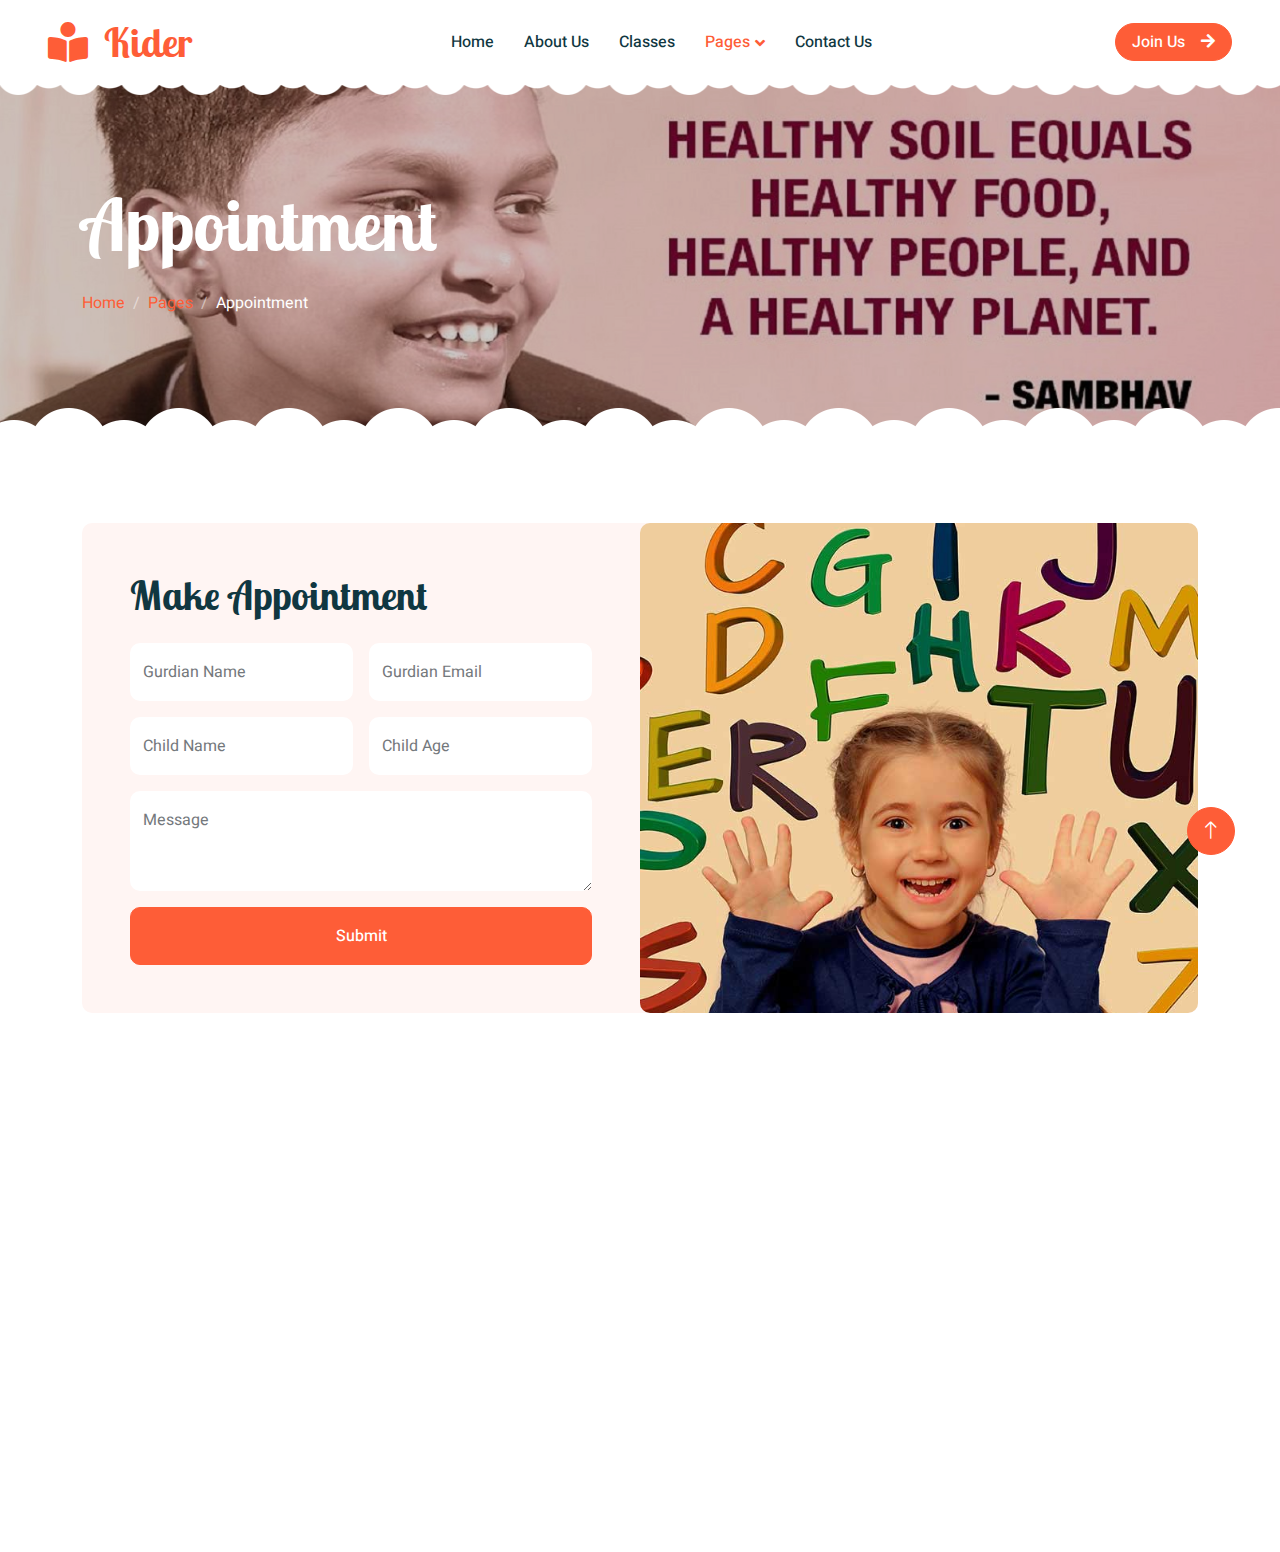
<file: appointment.html>
<!DOCTYPE html>
<html lang="en">

<head>
    <meta charset="utf-8">
    <title>Kider - Preschool Website Template</title>
    <meta content="width=device-width, initial-scale=1.0" name="viewport">
    <meta content="" name="keywords">
    <meta content="" name="description">

    <!-- Favicon -->
    <link href="img/favicon.ico" rel="icon">

    <!-- Google Web Fonts -->
    <link rel="preconnect" href="https://fonts.googleapis.com">
    <link rel="preconnect" href="https://fonts.gstatic.com" crossorigin>
    <link href="https://fonts.googleapis.com/css2?family=Heebo:wght@400;500;600&family=Inter:wght@600&family=Lobster+Two:wght@700&display=swap" rel="stylesheet">
    
    <!-- Icon Font Stylesheet -->
    <link href="https://cdnjs.cloudflare.com/ajax/libs/font-awesome/5.10.0/css/all.min.css" rel="stylesheet">
    <link href="https://cdn.jsdelivr.net/npm/bootstrap-icons@1.4.1/font/bootstrap-icons.css" rel="stylesheet">

    <!-- Libraries Stylesheet -->
    <link href="lib/animate/animate.min.css" rel="stylesheet">
    <link href="lib/owlcarousel/assets/owl.carousel.min.css" rel="stylesheet">

    <!-- Customized Bootstrap Stylesheet -->
    <link href="css/bootstrap.min.css" rel="stylesheet">

    <!-- Template Stylesheet -->
    <link href="css/style.css" rel="stylesheet">
</head>

<body>
    <div class="container-xxl bg-white p-0">
        <!-- Spinner Start -->
        <div id="spinner" class="show bg-white position-fixed translate-middle w-100 vh-100 top-50 start-50 d-flex align-items-center justify-content-center">
            <div class="spinner-border text-primary" style="width: 3rem; height: 3rem;" role="status">
                <span class="sr-only">Loading...</span>
            </div>
        </div>
        <!-- Spinner End -->


        <!-- Navbar Start -->
        <nav class="navbar navbar-expand-lg bg-white navbar-light sticky-top px-4 px-lg-5 py-lg-0">
            <a href="index.html" class="navbar-brand">
                <h1 class="m-0 text-primary"><i class="fa fa-book-reader me-3"></i>Kider</h1>
            </a>
            <button type="button" class="navbar-toggler" data-bs-toggle="collapse" data-bs-target="#navbarCollapse">
                <span class="navbar-toggler-icon"></span>
            </button>
            <div class="collapse navbar-collapse" id="navbarCollapse">
                <div class="navbar-nav mx-auto">
                    <a href="index.html" class="nav-item nav-link">Home</a>
                    <a href="about.html" class="nav-item nav-link">About Us</a>
                    <a href="classes.html" class="nav-item nav-link">Classes</a>
                    <div class="nav-item dropdown">
                        <a href="#" class="nav-link dropdown-toggle active" data-bs-toggle="dropdown">Pages</a>
                        <div class="dropdown-menu rounded-0 rounded-bottom border-0 shadow-sm m-0">
                            <a href="facility.html" class="dropdown-item">School Facilities</a>
                            <a href="team.html" class="dropdown-item">Popular Teachers</a>
                            <a href="call-to-action.html" class="dropdown-item">Become A Teachers</a>
                            <a href="appointment.html" class="dropdown-item active">Make Appointment</a>
                            <a href="testimonial.html" class="dropdown-item">Testimonial</a>
                            <a href="404.html" class="dropdown-item">404 Error</a>
                        </div>
                    </div>
                    <a href="contact.html" class="nav-item nav-link">Contact Us</a>
                </div>
                <a href="" class="btn btn-primary rounded-pill px-3 d-none d-lg-block">Join Us<i class="fa fa-arrow-right ms-3"></i></a>
            </div>
        </nav>
        <!-- Navbar End -->


        <!-- Page Header End -->
        <div class="container-xxl py-5 page-header position-relative mb-5">
            <div class="container py-5">
                <h1 class="display-2 text-white animated slideInDown mb-4">Appointment</h1>
                <nav aria-label="breadcrumb animated slideInDown">
                    <ol class="breadcrumb">
                        <li class="breadcrumb-item"><a href="#">Home</a></li>
                        <li class="breadcrumb-item"><a href="#">Pages</a></li>
                        <li class="breadcrumb-item text-white active" aria-current="page">Appointment</li>
                    </ol>
                </nav>
            </div>
        </div>
        <!-- Page Header End -->


        <!-- Appointment Start -->
        <div class="container-xxl py-5">
            <div class="container">
                <div class="bg-light rounded">
                    <div class="row g-0">
                        <div class="col-lg-6 wow fadeIn" data-wow-delay="0.1s">
                            <div class="h-100 d-flex flex-column justify-content-center p-5">
                                <h1 class="mb-4">Make Appointment</h1>
                                <form>
                                    <div class="row g-3">
                                        <div class="col-sm-6">
                                            <div class="form-floating">
                                                <input type="text" class="form-control border-0" id="gname" placeholder="Gurdian Name">
                                                <label for="gname">Gurdian Name</label>
                                            </div>
                                        </div>
                                        <div class="col-sm-6">
                                            <div class="form-floating">
                                                <input type="email" class="form-control border-0" id="gmail" placeholder="Gurdian Email">
                                                <label for="gmail">Gurdian Email</label>
                                            </div>
                                        </div>
                                        <div class="col-sm-6">
                                            <div class="form-floating">
                                                <input type="text" class="form-control border-0" id="cname" placeholder="Child Name">
                                                <label for="cname">Child Name</label>
                                            </div>
                                        </div>
                                        <div class="col-sm-6">
                                            <div class="form-floating">
                                                <input type="text" class="form-control border-0" id="cage" placeholder="Child Age">
                                                <label for="cage">Child Age</label>
                                            </div>
                                        </div>
                                        <div class="col-12">
                                            <div class="form-floating">
                                                <textarea class="form-control border-0" placeholder="Leave a message here" id="message" style="height: 100px"></textarea>
                                                <label for="message">Message</label>
                                            </div>
                                        </div>
                                        <div class="col-12">
                                            <button class="btn btn-primary w-100 py-3" type="submit">Submit</button>
                                        </div>
                                    </div>
                                </form>
                            </div>
                        </div>
                        <div class="col-lg-6 wow fadeIn" data-wow-delay="0.5s" style="min-height: 400px;">
                            <div class="position-relative h-100">
                                <img class="position-absolute w-100 h-100 rounded" src="img/appointment.jpg" style="object-fit: cover;">
                            </div>
                        </div>
                    </div>
                </div>
            </div>
        </div>
        <!-- Appointment End -->


        <!-- Footer Start -->
        <div class="container-fluid bg-dark text-white-50 footer pt-5 mt-5 wow fadeIn" data-wow-delay="0.1s">
            <div class="container py-5">
                <div class="row g-5">
                    <div class="col-lg-3 col-md-6">
                        <h3 class="text-white mb-4">Get In Touch</h3>
                        <p class="mb-2"><i class="fa fa-map-marker-alt me-3"></i>123 Street, New York, USA</p>
                        <p class="mb-2"><i class="fa fa-phone-alt me-3"></i>+012 345 67890</p>
                        <p class="mb-2"><i class="fa fa-envelope me-3"></i>info@example.com</p>
                        <div class="d-flex pt-2">
                            <a class="btn btn-outline-light btn-social" href=""><i class="fab fa-twitter"></i></a>
                            <a class="btn btn-outline-light btn-social" href=""><i class="fab fa-facebook-f"></i></a>
                            <a class="btn btn-outline-light btn-social" href=""><i class="fab fa-youtube"></i></a>
                            <a class="btn btn-outline-light btn-social" href=""><i class="fab fa-linkedin-in"></i></a>
                        </div>
                    </div>
                    <div class="col-lg-3 col-md-6">
                        <h3 class="text-white mb-4">Quick Links</h3>
                        <a class="btn btn-link text-white-50" href="">About Us</a>
                        <a class="btn btn-link text-white-50" href="">Contact Us</a>
                        <a class="btn btn-link text-white-50" href="">Our Services</a>
                        <a class="btn btn-link text-white-50" href="">Privacy Policy</a>
                        <a class="btn btn-link text-white-50" href="">Terms & Condition</a>
                    </div>
                    <div class="col-lg-3 col-md-6">
                        <h3 class="text-white mb-4">Photo Gallery</h3>
                        <div class="row g-2 pt-2">
                            <div class="col-4">
                                <img class="img-fluid rounded bg-light p-1" src="img/classes-1.jpg" alt="">
                            </div>
                            <div class="col-4">
                                <img class="img-fluid rounded bg-light p-1" src="img/classes-2.jpg" alt="">
                            </div>
                            <div class="col-4">
                                <img class="img-fluid rounded bg-light p-1" src="img/classes-3.jpg" alt="">
                            </div>
                            <div class="col-4">
                                <img class="img-fluid rounded bg-light p-1" src="img/classes-4.jpg" alt="">
                            </div>
                            <div class="col-4">
                                <img class="img-fluid rounded bg-light p-1" src="img/classes-5.jpg" alt="">
                            </div>
                            <div class="col-4">
                                <img class="img-fluid rounded bg-light p-1" src="img/classes-6.jpg" alt="">
                            </div>
                        </div>
                    </div>
                    <div class="col-lg-3 col-md-6">
                        <h3 class="text-white mb-4">Newsletter</h3>
                        <p>Dolor amet sit justo amet elitr clita ipsum elitr est.</p>
                        <div class="position-relative mx-auto" style="max-width: 400px;">
                            <input class="form-control bg-transparent w-100 py-3 ps-4 pe-5" type="text" placeholder="Your email">
                            <button type="button" class="btn btn-primary py-2 position-absolute top-0 end-0 mt-2 me-2">SignUp</button>
                        </div>
                    </div>
                </div>
            </div>
            <div class="container">
                <div class="copyright">
                    <div class="row">
                        <div class="col-md-6 text-center text-md-start mb-3 mb-md-0">
                            &copy; <a class="border-bottom" href="#">Your Site Name</a>, All Right Reserved. 
							
							<!--/*** This template is free as long as you keep the footer author’s credit link/attribution link/backlink. If you'd like to use the template without the footer author’s credit link/attribution link/backlink, you can purchase the Credit Removal License from "https://htmlcodex.com/credit-removal". Thank you for your support. ***/-->
							Designed By <a class="border-bottom" href="https://htmlcodex.com">HTML Codex</a>
                        </div>
                        <div class="col-md-6 text-center text-md-end">
                            <div class="footer-menu">
                                <a href="">Home</a>
                                <a href="">Cookies</a>
                                <a href="">Help</a>
                                <a href="">FQAs</a>
                            </div>
                        </div>
                    </div>
                </div>
            </div>
        </div>
        <!-- Footer End -->


        <!-- Back to Top -->
        <a href="#" class="btn btn-lg btn-primary btn-lg-square back-to-top"><i class="bi bi-arrow-up"></i></a>
    </div>

    <!-- JavaScript Libraries -->
    <script src="https://code.jquery.com/jquery-3.4.1.min.js"></script>
    <script src="https://cdn.jsdelivr.net/npm/bootstrap@5.0.0/dist/js/bootstrap.bundle.min.js"></script>
    <script src="lib/wow/wow.min.js"></script>
    <script src="lib/easing/easing.min.js"></script>
    <script src="lib/waypoints/waypoints.min.js"></script>
    <script src="lib/owlcarousel/owl.carousel.min.js"></script>

    <!-- Template Javascript -->
    <script src="js/main.js"></script>
</body>

</html>
</file>
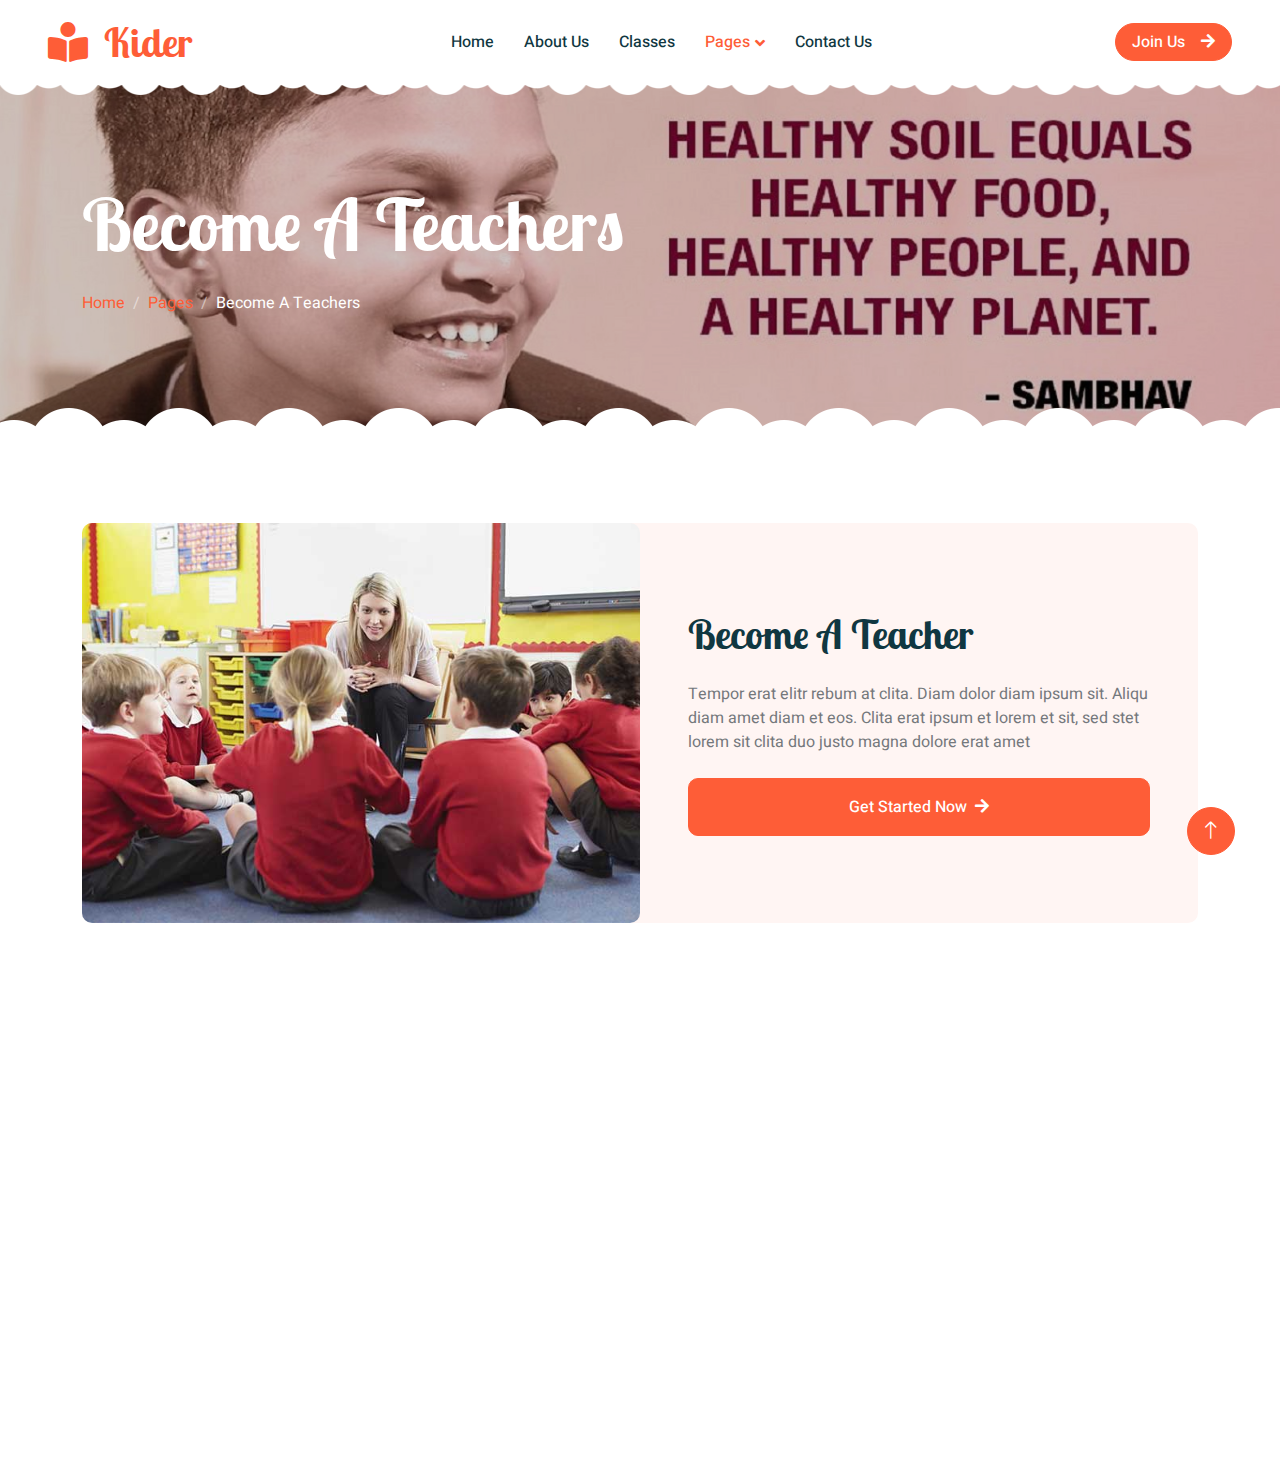
<file: call-to-action.html>
<!DOCTYPE html>
<html lang="en">

<head>
    <meta charset="utf-8">
    <title>Kider - Preschool Website Template</title>
    <meta content="width=device-width, initial-scale=1.0" name="viewport">
    <meta content="" name="keywords">
    <meta content="" name="description">

    <!-- Favicon -->
    <link href="img/favicon.ico" rel="icon">

    <!-- Google Web Fonts -->
    <link rel="preconnect" href="https://fonts.googleapis.com">
    <link rel="preconnect" href="https://fonts.gstatic.com" crossorigin>
    <link href="https://fonts.googleapis.com/css2?family=Heebo:wght@400;500;600&family=Inter:wght@600&family=Lobster+Two:wght@700&display=swap" rel="stylesheet">
    
    <!-- Icon Font Stylesheet -->
    <link href="https://cdnjs.cloudflare.com/ajax/libs/font-awesome/5.10.0/css/all.min.css" rel="stylesheet">
    <link href="https://cdn.jsdelivr.net/npm/bootstrap-icons@1.4.1/font/bootstrap-icons.css" rel="stylesheet">

    <!-- Libraries Stylesheet -->
    <link href="lib/animate/animate.min.css" rel="stylesheet">
    <link href="lib/owlcarousel/assets/owl.carousel.min.css" rel="stylesheet">

    <!-- Customized Bootstrap Stylesheet -->
    <link href="css/bootstrap.min.css" rel="stylesheet">

    <!-- Template Stylesheet -->
    <link href="css/style.css" rel="stylesheet">
</head>

<body>
    <div class="container-xxl bg-white p-0">
        <!-- Spinner Start -->
        <div id="spinner" class="show bg-white position-fixed translate-middle w-100 vh-100 top-50 start-50 d-flex align-items-center justify-content-center">
            <div class="spinner-border text-primary" style="width: 3rem; height: 3rem;" role="status">
                <span class="sr-only">Loading...</span>
            </div>
        </div>
        <!-- Spinner End -->


        <!-- Navbar Start -->
        <nav class="navbar navbar-expand-lg bg-white navbar-light sticky-top px-4 px-lg-5 py-lg-0">
            <a href="index.html" class="navbar-brand">
                <h1 class="m-0 text-primary"><i class="fa fa-book-reader me-3"></i>Kider</h1>
            </a>
            <button type="button" class="navbar-toggler" data-bs-toggle="collapse" data-bs-target="#navbarCollapse">
                <span class="navbar-toggler-icon"></span>
            </button>
            <div class="collapse navbar-collapse" id="navbarCollapse">
                <div class="navbar-nav mx-auto">
                    <a href="index.html" class="nav-item nav-link">Home</a>
                    <a href="about.html" class="nav-item nav-link">About Us</a>
                    <a href="classes.html" class="nav-item nav-link">Classes</a>
                    <div class="nav-item dropdown">
                        <a href="#" class="nav-link dropdown-toggle active" data-bs-toggle="dropdown">Pages</a>
                        <div class="dropdown-menu rounded-0 rounded-bottom border-0 shadow-sm m-0">
                            <a href="facility.html" class="dropdown-item">School Facilities</a>
                            <a href="team.html" class="dropdown-item">Popular Teachers</a>
                            <a href="call-to-action.html" class="dropdown-item active">Become A Teachers</a>
                            <a href="appointment.html" class="dropdown-item">Make Appointment</a>
                            <a href="testimonial.html" class="dropdown-item">Testimonial</a>
                            <a href="404.html" class="dropdown-item">404 Error</a>
                        </div>
                    </div>
                    <a href="contact.html" class="nav-item nav-link">Contact Us</a>
                </div>
                <a href="" class="btn btn-primary rounded-pill px-3 d-none d-lg-block">Join Us<i class="fa fa-arrow-right ms-3"></i></a>
            </div>
        </nav>
        <!-- Navbar End -->


        <!-- Page Header End -->
        <div class="container-xxl py-5 page-header position-relative mb-5">
            <div class="container py-5">
                <h1 class="display-2 text-white animated slideInDown mb-4">Become A Teachers</h1>
                <nav aria-label="breadcrumb animated slideInDown">
                    <ol class="breadcrumb">
                        <li class="breadcrumb-item"><a href="#">Home</a></li>
                        <li class="breadcrumb-item"><a href="#">Pages</a></li>
                        <li class="breadcrumb-item text-white active" aria-current="page">Become A Teachers</li>
                    </ol>
                </nav>
            </div>
        </div>
        <!-- Page Header End -->


        <!-- Call To Action Start -->
        <div class="container-xxl py-5">
            <div class="container">
                <div class="bg-light rounded">
                    <div class="row g-0">
                        <div class="col-lg-6 wow fadeIn" data-wow-delay="0.1s" style="min-height: 400px;">
                            <div class="position-relative h-100">
                                <img class="position-absolute w-100 h-100 rounded" src="img/call-to-action.jpg" style="object-fit: cover;">
                            </div>
                        </div>
                        <div class="col-lg-6 wow fadeIn" data-wow-delay="0.5s">
                            <div class="h-100 d-flex flex-column justify-content-center p-5">
                                <h1 class="mb-4">Become A Teacher</h1>
                                <p class="mb-4">Tempor erat elitr rebum at clita. Diam dolor diam ipsum sit. Aliqu diam amet diam et eos.
                                    Clita erat ipsum et lorem et sit, sed stet lorem sit clita duo justo magna dolore erat amet
                                </p>
                                <a class="btn btn-primary py-3 px-5" href="">Get Started Now<i class="fa fa-arrow-right ms-2"></i></a>
                            </div>
                        </div>
                    </div>
                </div>
            </div>
        </div>
        <!-- Call To Action End -->


        <!-- Footer Start -->
        <div class="container-fluid bg-dark text-white-50 footer pt-5 mt-5 wow fadeIn" data-wow-delay="0.1s">
            <div class="container py-5">
                <div class="row g-5">
                    <div class="col-lg-3 col-md-6">
                        <h3 class="text-white mb-4">Get In Touch</h3>
                        <p class="mb-2"><i class="fa fa-map-marker-alt me-3"></i>123 Street, New York, USA</p>
                        <p class="mb-2"><i class="fa fa-phone-alt me-3"></i>+012 345 67890</p>
                        <p class="mb-2"><i class="fa fa-envelope me-3"></i>info@example.com</p>
                        <div class="d-flex pt-2">
                            <a class="btn btn-outline-light btn-social" href=""><i class="fab fa-twitter"></i></a>
                            <a class="btn btn-outline-light btn-social" href=""><i class="fab fa-facebook-f"></i></a>
                            <a class="btn btn-outline-light btn-social" href=""><i class="fab fa-youtube"></i></a>
                            <a class="btn btn-outline-light btn-social" href=""><i class="fab fa-linkedin-in"></i></a>
                        </div>
                    </div>
                    <div class="col-lg-3 col-md-6">
                        <h3 class="text-white mb-4">Quick Links</h3>
                        <a class="btn btn-link text-white-50" href="">About Us</a>
                        <a class="btn btn-link text-white-50" href="">Contact Us</a>
                        <a class="btn btn-link text-white-50" href="">Our Services</a>
                        <a class="btn btn-link text-white-50" href="">Privacy Policy</a>
                        <a class="btn btn-link text-white-50" href="">Terms & Condition</a>
                    </div>
                    <div class="col-lg-3 col-md-6">
                        <h3 class="text-white mb-4">Photo Gallery</h3>
                        <div class="row g-2 pt-2">
                            <div class="col-4">
                                <img class="img-fluid rounded bg-light p-1" src="img/classes-1.jpg" alt="">
                            </div>
                            <div class="col-4">
                                <img class="img-fluid rounded bg-light p-1" src="img/classes-2.jpg" alt="">
                            </div>
                            <div class="col-4">
                                <img class="img-fluid rounded bg-light p-1" src="img/classes-3.jpg" alt="">
                            </div>
                            <div class="col-4">
                                <img class="img-fluid rounded bg-light p-1" src="img/classes-4.jpg" alt="">
                            </div>
                            <div class="col-4">
                                <img class="img-fluid rounded bg-light p-1" src="img/classes-5.jpg" alt="">
                            </div>
                            <div class="col-4">
                                <img class="img-fluid rounded bg-light p-1" src="img/classes-6.jpg" alt="">
                            </div>
                        </div>
                    </div>
                    <div class="col-lg-3 col-md-6">
                        <h3 class="text-white mb-4">Newsletter</h3>
                        <p>Dolor amet sit justo amet elitr clita ipsum elitr est.</p>
                        <div class="position-relative mx-auto" style="max-width: 400px;">
                            <input class="form-control bg-transparent w-100 py-3 ps-4 pe-5" type="text" placeholder="Your email">
                            <button type="button" class="btn btn-primary py-2 position-absolute top-0 end-0 mt-2 me-2">SignUp</button>
                        </div>
                    </div>
                </div>
            </div>
            <div class="container">
                <div class="copyright">
                    <div class="row">
                        <div class="col-md-6 text-center text-md-start mb-3 mb-md-0">
                            &copy; <a class="border-bottom" href="#">Your Site Name</a>, All Right Reserved. 
							
							<!--/*** This template is free as long as you keep the footer author’s credit link/attribution link/backlink. If you'd like to use the template without the footer author’s credit link/attribution link/backlink, you can purchase the Credit Removal License from "https://htmlcodex.com/credit-removal". Thank you for your support. ***/-->
							Designed By <a class="border-bottom" href="https://htmlcodex.com">HTML Codex</a>
                        </div>
                        <div class="col-md-6 text-center text-md-end">
                            <div class="footer-menu">
                                <a href="">Home</a>
                                <a href="">Cookies</a>
                                <a href="">Help</a>
                                <a href="">FQAs</a>
                            </div>
                        </div>
                    </div>
                </div>
            </div>
        </div>
        <!-- Footer End -->


        <!-- Back to Top -->
        <a href="#" class="btn btn-lg btn-primary btn-lg-square back-to-top"><i class="bi bi-arrow-up"></i></a>
    </div>

    <!-- JavaScript Libraries -->
    <script src="https://code.jquery.com/jquery-3.4.1.min.js"></script>
    <script src="https://cdn.jsdelivr.net/npm/bootstrap@5.0.0/dist/js/bootstrap.bundle.min.js"></script>
    <script src="lib/wow/wow.min.js"></script>
    <script src="lib/easing/easing.min.js"></script>
    <script src="lib/waypoints/waypoints.min.js"></script>
    <script src="lib/owlcarousel/owl.carousel.min.js"></script>

    <!-- Template Javascript -->
    <script src="js/main.js"></script>
</body>

</html>
</file>
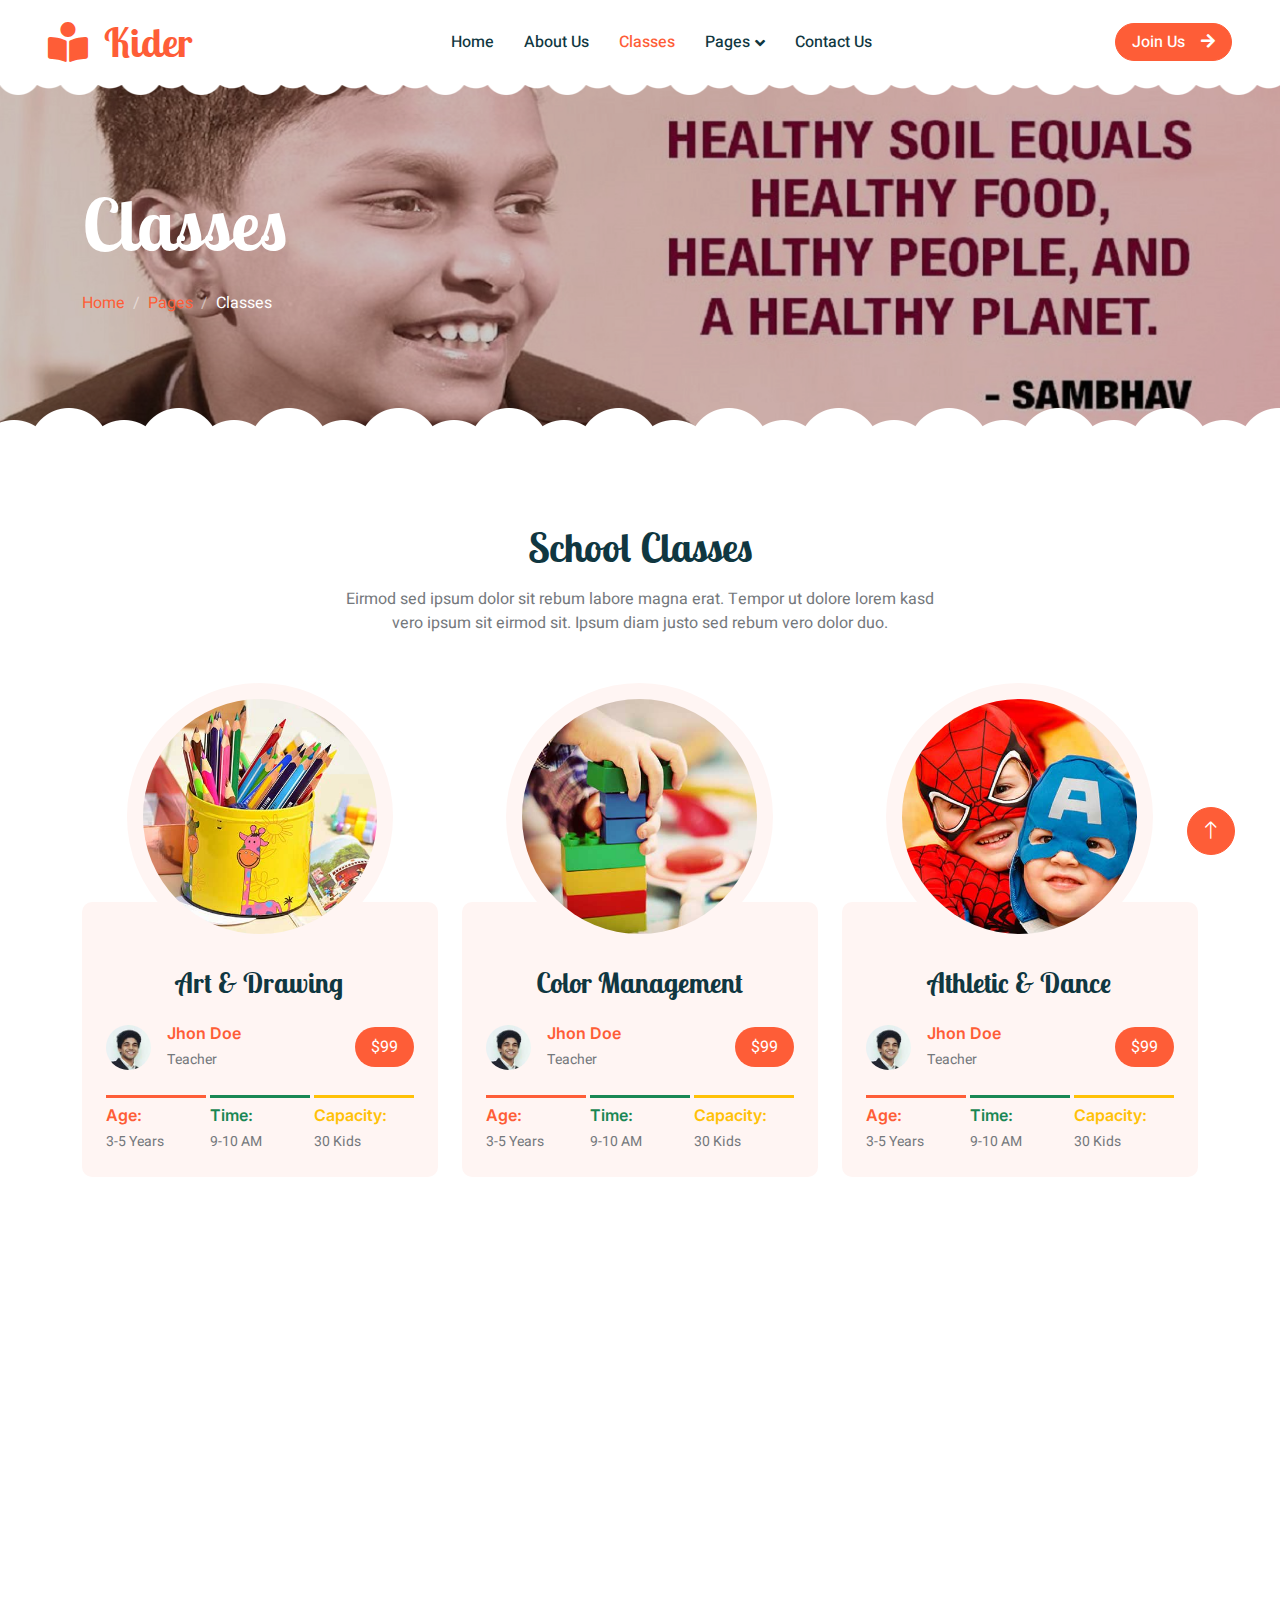
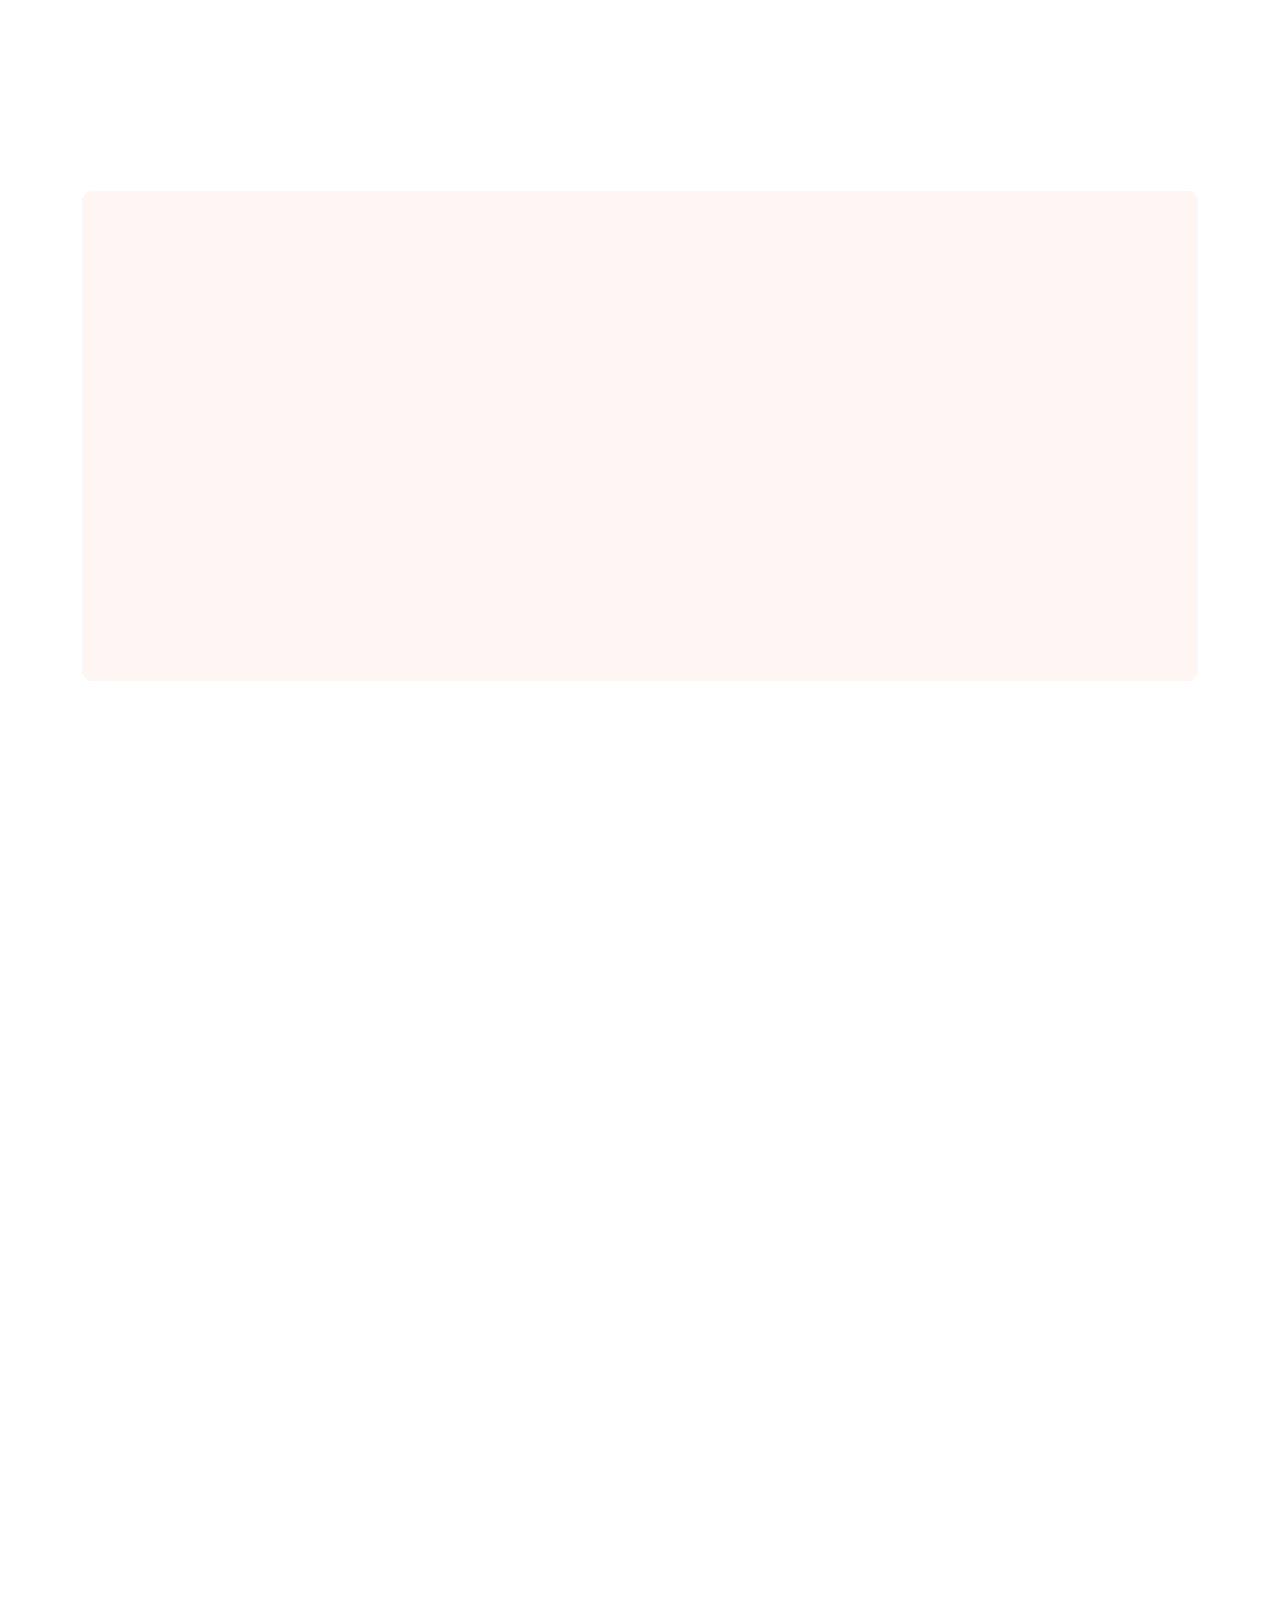
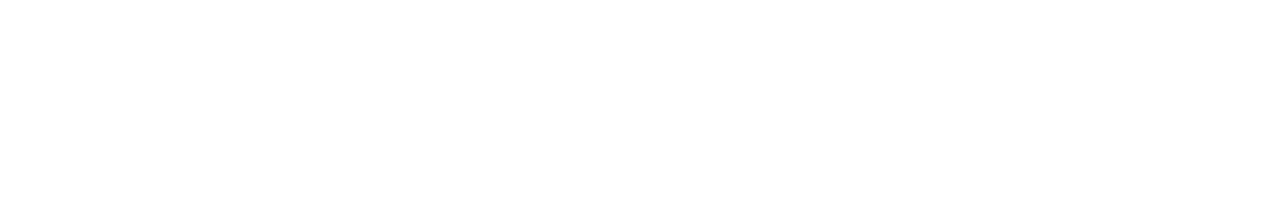
<file: classes.html>
<!DOCTYPE html>
<html lang="en">

<head>
    <meta charset="utf-8">
    <title>Kider - Preschool Website Template</title>
    <meta content="width=device-width, initial-scale=1.0" name="viewport">
    <meta content="" name="keywords">
    <meta content="" name="description">

    <!-- Favicon -->
    <link href="img/favicon.ico" rel="icon">

    <!-- Google Web Fonts -->
    <link rel="preconnect" href="https://fonts.googleapis.com">
    <link rel="preconnect" href="https://fonts.gstatic.com" crossorigin>
    <link href="https://fonts.googleapis.com/css2?family=Heebo:wght@400;500;600&family=Inter:wght@600&family=Lobster+Two:wght@700&display=swap" rel="stylesheet">
    
    <!-- Icon Font Stylesheet -->
    <link href="https://cdnjs.cloudflare.com/ajax/libs/font-awesome/5.10.0/css/all.min.css" rel="stylesheet">
    <link href="https://cdn.jsdelivr.net/npm/bootstrap-icons@1.4.1/font/bootstrap-icons.css" rel="stylesheet">

    <!-- Libraries Stylesheet -->
    <link href="lib/animate/animate.min.css" rel="stylesheet">
    <link href="lib/owlcarousel/assets/owl.carousel.min.css" rel="stylesheet">

    <!-- Customized Bootstrap Stylesheet -->
    <link href="css/bootstrap.min.css" rel="stylesheet">

    <!-- Template Stylesheet -->
    <link href="css/style.css" rel="stylesheet">
</head>

<body>
    <div class="container-xxl bg-white p-0">
        <!-- Spinner Start -->
        <div id="spinner" class="show bg-white position-fixed translate-middle w-100 vh-100 top-50 start-50 d-flex align-items-center justify-content-center">
            <div class="spinner-border text-primary" style="width: 3rem; height: 3rem;" role="status">
                <span class="sr-only">Loading...</span>
            </div>
        </div>
        <!-- Spinner End -->


        <!-- Navbar Start -->
        <nav class="navbar navbar-expand-lg bg-white navbar-light sticky-top px-4 px-lg-5 py-lg-0">
            <a href="index.html" class="navbar-brand">
                <h1 class="m-0 text-primary"><i class="fa fa-book-reader me-3"></i>Kider</h1>
            </a>
            <button type="button" class="navbar-toggler" data-bs-toggle="collapse" data-bs-target="#navbarCollapse">
                <span class="navbar-toggler-icon"></span>
            </button>
            <div class="collapse navbar-collapse" id="navbarCollapse">
                <div class="navbar-nav mx-auto">
                    <a href="index.html" class="nav-item nav-link">Home</a>
                    <a href="about.html" class="nav-item nav-link">About Us</a>
                    <a href="classes.html" class="nav-item nav-link active">Classes</a>
                    <div class="nav-item dropdown">
                        <a href="#" class="nav-link dropdown-toggle" data-bs-toggle="dropdown">Pages</a>
                        <div class="dropdown-menu rounded-0 rounded-bottom border-0 shadow-sm m-0">
                            <a href="facility.html" class="dropdown-item">School Facilities</a>
                            <a href="team.html" class="dropdown-item">Popular Teachers</a>
                            <a href="call-to-action.html" class="dropdown-item">Become A Teachers</a>
                            <a href="appointment.html" class="dropdown-item">Make Appointment</a>
                            <a href="testimonial.html" class="dropdown-item">Testimonial</a>
                            <a href="404.html" class="dropdown-item">404 Error</a>
                        </div>
                    </div>
                    <a href="contact.html" class="nav-item nav-link">Contact Us</a>
                </div>
                <a href="" class="btn btn-primary rounded-pill px-3 d-none d-lg-block">Join Us<i class="fa fa-arrow-right ms-3"></i></a>
            </div>
        </nav>
        <!-- Navbar End -->


        <!-- Page Header End -->
        <div class="container-xxl py-5 page-header position-relative mb-5">
            <div class="container py-5">
                <h1 class="display-2 text-white animated slideInDown mb-4">Classes</h1>
                <nav aria-label="breadcrumb animated slideInDown">
                    <ol class="breadcrumb">
                        <li class="breadcrumb-item"><a href="#">Home</a></li>
                        <li class="breadcrumb-item"><a href="#">Pages</a></li>
                        <li class="breadcrumb-item text-white active" aria-current="page">Classes</li>
                    </ol>
                </nav>
            </div>
        </div>
        <!-- Page Header End -->


        <!-- Classes Start -->
        <div class="container-xxl py-5">
            <div class="container">
                <div class="text-center mx-auto mb-5 wow fadeInUp" data-wow-delay="0.1s" style="max-width: 600px;">
                    <h1 class="mb-3">School Classes</h1>
                    <p>Eirmod sed ipsum dolor sit rebum labore magna erat. Tempor ut dolore lorem kasd vero ipsum sit eirmod sit. Ipsum diam justo sed rebum vero dolor duo.</p>
                </div>
                <div class="row g-4">
                    <div class="col-lg-4 col-md-6 wow fadeInUp" data-wow-delay="0.1s">
                        <div class="classes-item">
                            <div class="bg-light rounded-circle w-75 mx-auto p-3">
                                <img class="img-fluid rounded-circle" src="img/classes-1.jpg" alt="">
                            </div>
                            <div class="bg-light rounded p-4 pt-5 mt-n5">
                                <a class="d-block text-center h3 mt-3 mb-4" href="">Art & Drawing</a>
                                <div class="d-flex align-items-center justify-content-between mb-4">
                                    <div class="d-flex align-items-center">
                                        <img class="rounded-circle flex-shrink-0" src="img/user.jpg" alt="" style="width: 45px; height: 45px;">
                                        <div class="ms-3">
                                            <h6 class="text-primary mb-1">Jhon Doe</h6>
                                            <small>Teacher</small>
                                        </div>
                                    </div>
                                    <span class="bg-primary text-white rounded-pill py-2 px-3" href="">$99</span>
                                </div>
                                <div class="row g-1">
                                    <div class="col-4">
                                        <div class="border-top border-3 border-primary pt-2">
                                            <h6 class="text-primary mb-1">Age:</h6>
                                            <small>3-5 Years</small>
                                        </div>
                                    </div>
                                    <div class="col-4">
                                        <div class="border-top border-3 border-success pt-2">
                                            <h6 class="text-success mb-1">Time:</h6>
                                            <small>9-10 AM</small>
                                        </div>
                                    </div>
                                    <div class="col-4">
                                        <div class="border-top border-3 border-warning pt-2">
                                            <h6 class="text-warning mb-1">Capacity:</h6>
                                            <small>30 Kids</small>
                                        </div>
                                    </div>
                                </div>
                            </div>
                        </div>
                    </div>
                    <div class="col-lg-4 col-md-6 wow fadeInUp" data-wow-delay="0.3s">
                        <div class="classes-item">
                            <div class="bg-light rounded-circle w-75 mx-auto p-3">
                                <img class="img-fluid rounded-circle" src="img/classes-2.jpg" alt="">
                            </div>
                            <div class="bg-light rounded p-4 pt-5 mt-n5">
                                <a class="d-block text-center h3 mt-3 mb-4" href="">Color Management</a>
                                <div class="d-flex align-items-center justify-content-between mb-4">
                                    <div class="d-flex align-items-center">
                                        <img class="rounded-circle flex-shrink-0" src="img/user.jpg" alt="" style="width: 45px; height: 45px;">
                                        <div class="ms-3">
                                            <h6 class="text-primary mb-1">Jhon Doe</h6>
                                            <small>Teacher</small>
                                        </div>
                                    </div>
                                    <span class="bg-primary text-white rounded-pill py-2 px-3" href="">$99</span>
                                </div>
                                <div class="row g-1">
                                    <div class="col-4">
                                        <div class="border-top border-3 border-primary pt-2">
                                            <h6 class="text-primary mb-1">Age:</h6>
                                            <small>3-5 Years</small>
                                        </div>
                                    </div>
                                    <div class="col-4">
                                        <div class="border-top border-3 border-success pt-2">
                                            <h6 class="text-success mb-1">Time:</h6>
                                            <small>9-10 AM</small>
                                        </div>
                                    </div>
                                    <div class="col-4">
                                        <div class="border-top border-3 border-warning pt-2">
                                            <h6 class="text-warning mb-1">Capacity:</h6>
                                            <small>30 Kids</small>
                                        </div>
                                    </div>
                                </div>
                            </div>
                        </div>
                    </div>
                    <div class="col-lg-4 col-md-6 wow fadeInUp" data-wow-delay="0.5s">
                        <div class="classes-item">
                            <div class="bg-light rounded-circle w-75 mx-auto p-3">
                                <img class="img-fluid rounded-circle" src="img/classes-3.jpg" alt="">
                            </div>
                            <div class="bg-light rounded p-4 pt-5 mt-n5">
                                <a class="d-block text-center h3 mt-3 mb-4" href="">Athletic & Dance</a>
                                <div class="d-flex align-items-center justify-content-between mb-4">
                                    <div class="d-flex align-items-center">
                                        <img class="rounded-circle flex-shrink-0" src="img/user.jpg" alt="" style="width: 45px; height: 45px;">
                                        <div class="ms-3">
                                            <h6 class="text-primary mb-1">Jhon Doe</h6>
                                            <small>Teacher</small>
                                        </div>
                                    </div>
                                    <span class="bg-primary text-white rounded-pill py-2 px-3" href="">$99</span>
                                </div>
                                <div class="row g-1">
                                    <div class="col-4">
                                        <div class="border-top border-3 border-primary pt-2">
                                            <h6 class="text-primary mb-1">Age:</h6>
                                            <small>3-5 Years</small>
                                        </div>
                                    </div>
                                    <div class="col-4">
                                        <div class="border-top border-3 border-success pt-2">
                                            <h6 class="text-success mb-1">Time:</h6>
                                            <small>9-10 AM</small>
                                        </div>
                                    </div>
                                    <div class="col-4">
                                        <div class="border-top border-3 border-warning pt-2">
                                            <h6 class="text-warning mb-1">Capacity:</h6>
                                            <small>30 Kids</small>
                                        </div>
                                    </div>
                                </div>
                            </div>
                        </div>
                    </div>
                    <div class="col-lg-4 col-md-6 wow fadeInUp" data-wow-delay="0.1s">
                        <div class="classes-item">
                            <div class="bg-light rounded-circle w-75 mx-auto p-3">
                                <img class="img-fluid rounded-circle" src="img/classes-4.jpg" alt="">
                            </div>
                            <div class="bg-light rounded p-4 pt-5 mt-n5">
                                <a class="d-block text-center h3 mt-3 mb-4" href="">Language & Speaking</a>
                                <div class="d-flex align-items-center justify-content-between mb-4">
                                    <div class="d-flex align-items-center">
                                        <img class="rounded-circle flex-shrink-0" src="img/user.jpg" alt="" style="width: 45px; height: 45px;">
                                        <div class="ms-3">
                                            <h6 class="text-primary mb-1">Jhon Doe</h6>
                                            <small>Teacher</small>
                                        </div>
                                    </div>
                                    <span class="bg-primary text-white rounded-pill py-2 px-3" href="">$99</span>
                                </div>
                                <div class="row g-1">
                                    <div class="col-4">
                                        <div class="border-top border-3 border-primary pt-2">
                                            <h6 class="text-primary mb-1">Age:</h6>
                                            <small>3-5 Years</small>
                                        </div>
                                    </div>
                                    <div class="col-4">
                                        <div class="border-top border-3 border-success pt-2">
                                            <h6 class="text-success mb-1">Time:</h6>
                                            <small>9-10 AM</small>
                                        </div>
                                    </div>
                                    <div class="col-4">
                                        <div class="border-top border-3 border-warning pt-2">
                                            <h6 class="text-warning mb-1">Capacity:</h6>
                                            <small>30 Kids</small>
                                        </div>
                                    </div>
                                </div>
                            </div>
                        </div>
                    </div>
                    <div class="col-lg-4 col-md-6 wow fadeInUp" data-wow-delay="0.3s">
                        <div class="classes-item">
                            <div class="bg-light rounded-circle w-75 mx-auto p-3">
                                <img class="img-fluid rounded-circle" src="img/classes-5.jpg" alt="">
                            </div>
                            <div class="bg-light rounded p-4 pt-5 mt-n5">
                                <a class="d-block text-center h3 mt-3 mb-4" href="">Religion & History</a>
                                <div class="d-flex align-items-center justify-content-between mb-4">
                                    <div class="d-flex align-items-center">
                                        <img class="rounded-circle flex-shrink-0" src="img/user.jpg" alt="" style="width: 45px; height: 45px;">
                                        <div class="ms-3">
                                            <h6 class="text-primary mb-1">Jhon Doe</h6>
                                            <small>Teacher</small>
                                        </div>
                                    </div>
                                    <span class="bg-primary text-white rounded-pill py-2 px-3" href="">$99</span>
                                </div>
                                <div class="row g-1">
                                    <div class="col-4">
                                        <div class="border-top border-3 border-primary pt-2">
                                            <h6 class="text-primary mb-1">Age:</h6>
                                            <small>3-5 Years</small>
                                        </div>
                                    </div>
                                    <div class="col-4">
                                        <div class="border-top border-3 border-success pt-2">
                                            <h6 class="text-success mb-1">Time:</h6>
                                            <small>9-10 AM</small>
                                        </div>
                                    </div>
                                    <div class="col-4">
                                        <div class="border-top border-3 border-warning pt-2">
                                            <h6 class="text-warning mb-1">Capacity:</h6>
                                            <small>30 Kids</small>
                                        </div>
                                    </div>
                                </div>
                            </div>
                        </div>
                    </div>
                    <div class="col-lg-4 col-md-6 wow fadeInUp" data-wow-delay="0.5s">
                        <div class="classes-item">
                            <div class="bg-light rounded-circle w-75 mx-auto p-3">
                                <img class="img-fluid rounded-circle" src="img/classes-6.jpg" alt="">
                            </div>
                            <div class="bg-light rounded p-4 pt-5 mt-n5">
                                <a class="d-block text-center h3 mt-3 mb-4" href="">General Knowledge</a>
                                <div class="d-flex align-items-center justify-content-between mb-4">
                                    <div class="d-flex align-items-center">
                                        <img class="rounded-circle flex-shrink-0" src="img/user.jpg" alt="" style="width: 45px; height: 45px;">
                                        <div class="ms-3">
                                            <h6 class="text-primary mb-1">Jhon Doe</h6>
                                            <small>Teacher</small>
                                        </div>
                                    </div>
                                    <span class="bg-primary text-white rounded-pill py-2 px-3" href="">$99</span>
                                </div>
                                <div class="row g-1">
                                    <div class="col-4">
                                        <div class="border-top border-3 border-primary pt-2">
                                            <h6 class="text-primary mb-1">Age:</h6>
                                            <small>3-5 Years</small>
                                        </div>
                                    </div>
                                    <div class="col-4">
                                        <div class="border-top border-3 border-success pt-2">
                                            <h6 class="text-success mb-1">Time:</h6>
                                            <small>9-10 AM</small>
                                        </div>
                                    </div>
                                    <div class="col-4">
                                        <div class="border-top border-3 border-warning pt-2">
                                            <h6 class="text-warning mb-1">Capacity:</h6>
                                            <small>30 Kids</small>
                                        </div>
                                    </div>
                                </div>
                            </div>
                        </div>
                    </div>
                </div>
            </div>
        </div>
        <!-- Classes End -->


        <!-- Appointment Start -->
        <div class="container-xxl py-5">
            <div class="container">
                <div class="bg-light rounded">
                    <div class="row g-0">
                        <div class="col-lg-6 wow fadeIn" data-wow-delay="0.1s">
                            <div class="h-100 d-flex flex-column justify-content-center p-5">
                                <h1 class="mb-4">Make Appointment</h1>
                                <form>
                                    <div class="row g-3">
                                        <div class="col-sm-6">
                                            <div class="form-floating">
                                                <input type="text" class="form-control border-0" id="gname" placeholder="Gurdian Name">
                                                <label for="gname">Gurdian Name</label>
                                            </div>
                                        </div>
                                        <div class="col-sm-6">
                                            <div class="form-floating">
                                                <input type="email" class="form-control border-0" id="gmail" placeholder="Gurdian Email">
                                                <label for="gmail">Gurdian Email</label>
                                            </div>
                                        </div>
                                        <div class="col-sm-6">
                                            <div class="form-floating">
                                                <input type="text" class="form-control border-0" id="cname" placeholder="Child Name">
                                                <label for="cname">Child Name</label>
                                            </div>
                                        </div>
                                        <div class="col-sm-6">
                                            <div class="form-floating">
                                                <input type="text" class="form-control border-0" id="cage" placeholder="Child Age">
                                                <label for="cage">Child Age</label>
                                            </div>
                                        </div>
                                        <div class="col-12">
                                            <div class="form-floating">
                                                <textarea class="form-control border-0" placeholder="Leave a message here" id="message" style="height: 100px"></textarea>
                                                <label for="message">Message</label>
                                            </div>
                                        </div>
                                        <div class="col-12">
                                            <button class="btn btn-primary w-100 py-3" type="submit">Submit</button>
                                        </div>
                                    </div>
                                </form>
                            </div>
                        </div>
                        <div class="col-lg-6 wow fadeIn" data-wow-delay="0.5s" style="min-height: 400px;">
                            <div class="position-relative h-100">
                                <img class="position-absolute w-100 h-100 rounded" src="img/appointment.jpg" style="object-fit: cover;">
                            </div>
                        </div>
                    </div>
                </div>
            </div>
        </div>
        <!-- Appointment End -->


        <!-- Testimonial Start -->
        <div class="container-xxl py-5">
            <div class="container">
                <div class="text-center mx-auto mb-5 wow fadeInUp" data-wow-delay="0.1s" style="max-width: 600px;">
                    <h1 class="mb-3">Our Clients Say!</h1>
                    <p>Eirmod sed ipsum dolor sit rebum labore magna erat. Tempor ut dolore lorem kasd vero ipsum sit eirmod sit. Ipsum diam justo sed rebum vero dolor duo.</p>
                </div>
                <div class="owl-carousel testimonial-carousel wow fadeInUp" data-wow-delay="0.1s">
                    <div class="testimonial-item bg-light rounded p-5">
                        <p class="fs-5">Tempor stet labore dolor clita stet diam amet ipsum dolor duo ipsum rebum stet dolor amet diam stet. Est stet ea lorem amet est kasd kasd erat eos</p>
                        <div class="d-flex align-items-center bg-white me-n5" style="border-radius: 50px 0 0 50px;">
                            <img class="img-fluid flex-shrink-0 rounded-circle" src="img/testimonial-1.jpg" style="width: 90px; height: 90px;">
                            <div class="ps-3">
                                <h3 class="mb-1">Client Name</h3>
                                <span>Profession</span>
                            </div>
                            <i class="fa fa-quote-right fa-3x text-primary ms-auto d-none d-sm-flex"></i>
                        </div>
                    </div>
                    <div class="testimonial-item bg-light rounded p-5">
                        <p class="fs-5">Tempor stet labore dolor clita stet diam amet ipsum dolor duo ipsum rebum stet dolor amet diam stet. Est stet ea lorem amet est kasd kasd erat eos</p>
                        <div class="d-flex align-items-center bg-white me-n5" style="border-radius: 50px 0 0 50px;">
                            <img class="img-fluid flex-shrink-0 rounded-circle" src="img/testimonial-2.jpg" style="width: 90px; height: 90px;">
                            <div class="ps-3">
                                <h3 class="mb-1">Client Name</h3>
                                <span>Profession</span>
                            </div>
                            <i class="fa fa-quote-right fa-3x text-primary ms-auto d-none d-sm-flex"></i>
                        </div>
                    </div>
                    <div class="testimonial-item bg-light rounded p-5">
                        <p class="fs-5">Tempor stet labore dolor clita stet diam amet ipsum dolor duo ipsum rebum stet dolor amet diam stet. Est stet ea lorem amet est kasd kasd erat eos</p>
                        <div class="d-flex align-items-center bg-white me-n5" style="border-radius: 50px 0 0 50px;">
                            <img class="img-fluid flex-shrink-0 rounded-circle" src="img/testimonial-3.jpg" style="width: 90px; height: 90px;">
                            <div class="ps-3">
                                <h3 class="mb-1">Client Name</h3>
                                <span>Profession</span>
                            </div>
                            <i class="fa fa-quote-right fa-3x text-primary ms-auto d-none d-sm-flex"></i>
                        </div>
                    </div>
                </div>
            </div>
        </div>
        <!-- Testimonial End -->


        <!-- Footer Start -->
        <div class="container-fluid bg-dark text-white-50 footer pt-5 mt-5 wow fadeIn" data-wow-delay="0.1s">
            <div class="container py-5">
                <div class="row g-5">
                    <div class="col-lg-3 col-md-6">
                        <h3 class="text-white mb-4">Get In Touch</h3>
                        <p class="mb-2"><i class="fa fa-map-marker-alt me-3"></i>123 Street, New York, USA</p>
                        <p class="mb-2"><i class="fa fa-phone-alt me-3"></i>+012 345 67890</p>
                        <p class="mb-2"><i class="fa fa-envelope me-3"></i>info@example.com</p>
                        <div class="d-flex pt-2">
                            <a class="btn btn-outline-light btn-social" href=""><i class="fab fa-twitter"></i></a>
                            <a class="btn btn-outline-light btn-social" href=""><i class="fab fa-facebook-f"></i></a>
                            <a class="btn btn-outline-light btn-social" href=""><i class="fab fa-youtube"></i></a>
                            <a class="btn btn-outline-light btn-social" href=""><i class="fab fa-linkedin-in"></i></a>
                        </div>
                    </div>
                    <div class="col-lg-3 col-md-6">
                        <h3 class="text-white mb-4">Quick Links</h3>
                        <a class="btn btn-link text-white-50" href="">About Us</a>
                        <a class="btn btn-link text-white-50" href="">Contact Us</a>
                        <a class="btn btn-link text-white-50" href="">Our Services</a>
                        <a class="btn btn-link text-white-50" href="">Privacy Policy</a>
                        <a class="btn btn-link text-white-50" href="">Terms & Condition</a>
                    </div>
                    <div class="col-lg-3 col-md-6">
                        <h3 class="text-white mb-4">Photo Gallery</h3>
                        <div class="row g-2 pt-2">
                            <div class="col-4">
                                <img class="img-fluid rounded bg-light p-1" src="img/classes-1.jpg" alt="">
                            </div>
                            <div class="col-4">
                                <img class="img-fluid rounded bg-light p-1" src="img/classes-2.jpg" alt="">
                            </div>
                            <div class="col-4">
                                <img class="img-fluid rounded bg-light p-1" src="img/classes-3.jpg" alt="">
                            </div>
                            <div class="col-4">
                                <img class="img-fluid rounded bg-light p-1" src="img/classes-4.jpg" alt="">
                            </div>
                            <div class="col-4">
                                <img class="img-fluid rounded bg-light p-1" src="img/classes-5.jpg" alt="">
                            </div>
                            <div class="col-4">
                                <img class="img-fluid rounded bg-light p-1" src="img/classes-6.jpg" alt="">
                            </div>
                        </div>
                    </div>
                    <div class="col-lg-3 col-md-6">
                        <h3 class="text-white mb-4">Newsletter</h3>
                        <p>Dolor amet sit justo amet elitr clita ipsum elitr est.</p>
                        <div class="position-relative mx-auto" style="max-width: 400px;">
                            <input class="form-control bg-transparent w-100 py-3 ps-4 pe-5" type="text" placeholder="Your email">
                            <button type="button" class="btn btn-primary py-2 position-absolute top-0 end-0 mt-2 me-2">SignUp</button>
                        </div>
                    </div>
                </div>
            </div>
            <div class="container">
                <div class="copyright">
                    <div class="row">
                        <div class="col-md-6 text-center text-md-start mb-3 mb-md-0">
                            &copy; <a class="border-bottom" href="#">Your Site Name</a>, All Right Reserved. 
							
							<!--/*** This template is free as long as you keep the footer author’s credit link/attribution link/backlink. If you'd like to use the template without the footer author’s credit link/attribution link/backlink, you can purchase the Credit Removal License from "https://htmlcodex.com/credit-removal". Thank you for your support. ***/-->
							Designed By <a class="border-bottom" href="https://htmlcodex.com">HTML Codex</a>
                        </div>
                        <div class="col-md-6 text-center text-md-end">
                            <div class="footer-menu">
                                <a href="">Home</a>
                                <a href="">Cookies</a>
                                <a href="">Help</a>
                                <a href="">FQAs</a>
                            </div>
                        </div>
                    </div>
                </div>
            </div>
        </div>
        <!-- Footer End -->


        <!-- Back to Top -->
        <a href="#" class="btn btn-lg btn-primary btn-lg-square back-to-top"><i class="bi bi-arrow-up"></i></a>
    </div>

    <!-- JavaScript Libraries -->
    <script src="https://code.jquery.com/jquery-3.4.1.min.js"></script>
    <script src="https://cdn.jsdelivr.net/npm/bootstrap@5.0.0/dist/js/bootstrap.bundle.min.js"></script>
    <script src="lib/wow/wow.min.js"></script>
    <script src="lib/easing/easing.min.js"></script>
    <script src="lib/waypoints/waypoints.min.js"></script>
    <script src="lib/owlcarousel/owl.carousel.min.js"></script>

    <!-- Template Javascript -->
    <script src="js/main.js"></script>
</body>

</html>
</file>
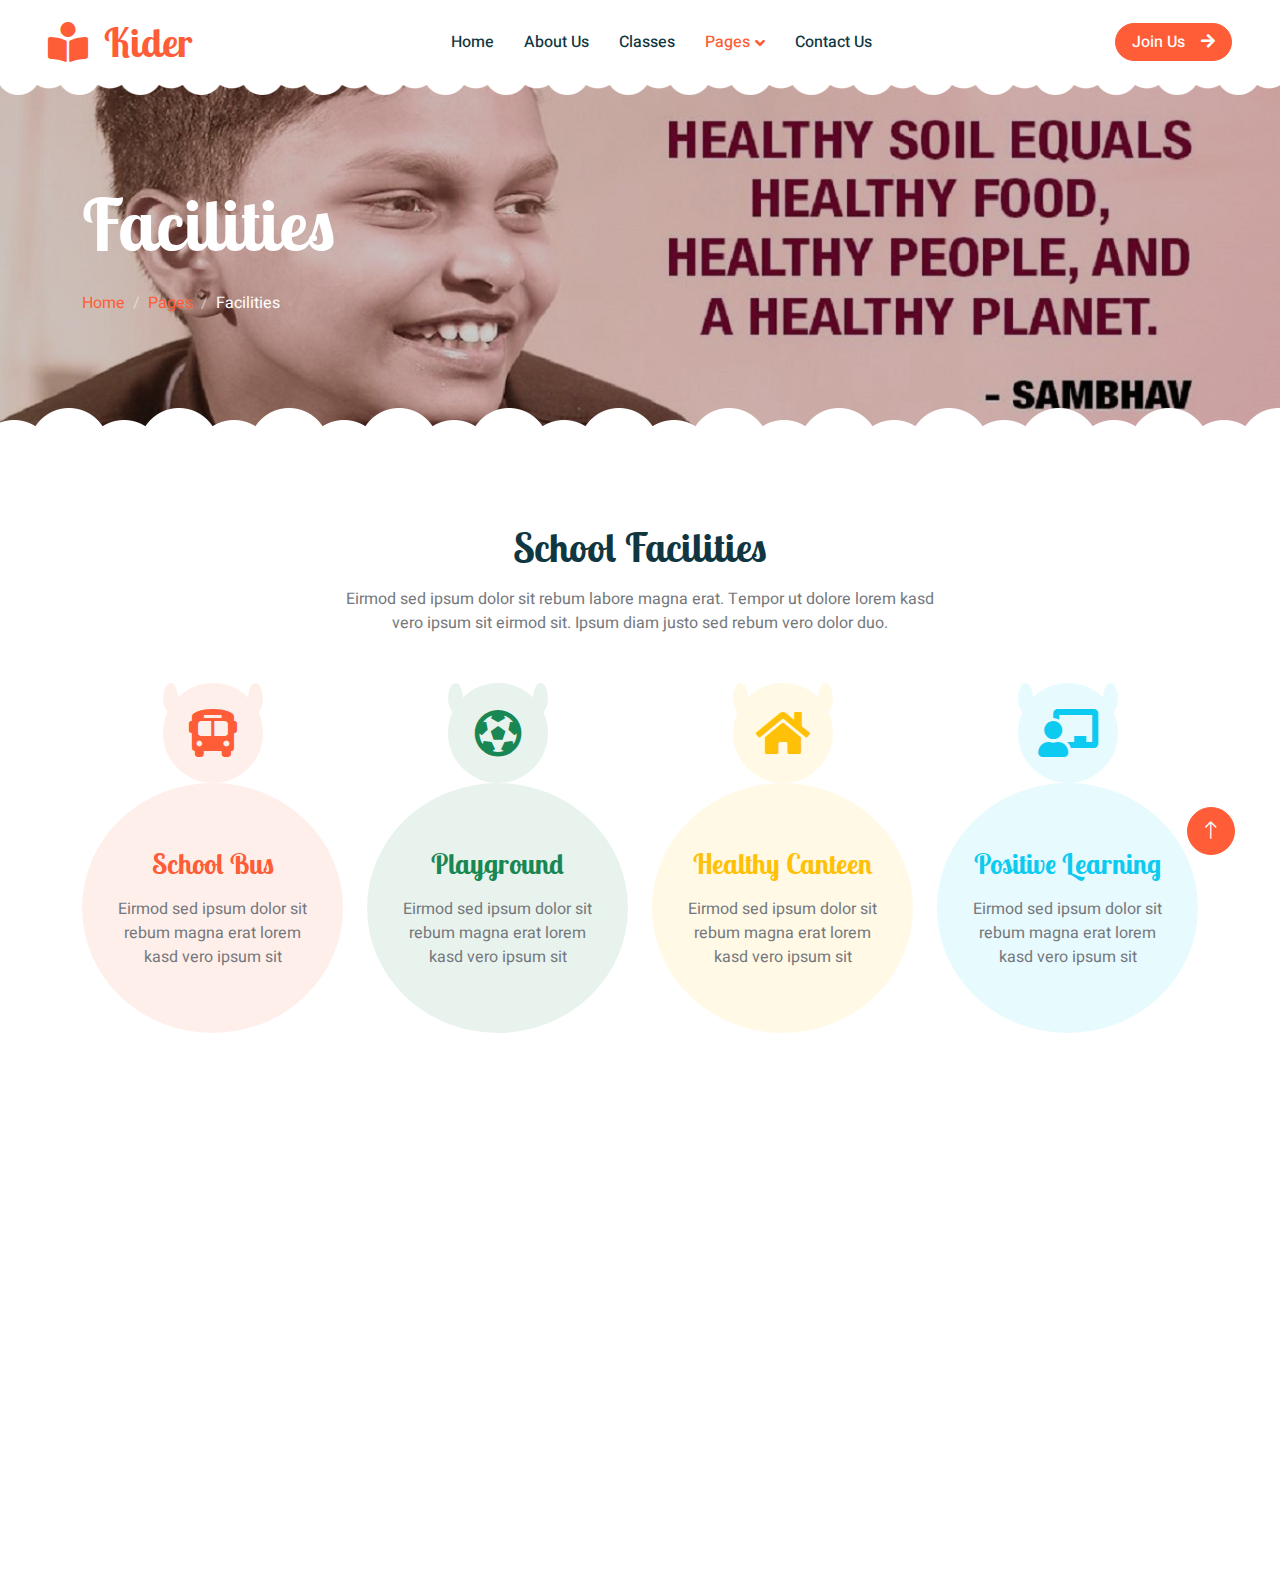
<file: facility - Copy.html>
<!DOCTYPE html>
<html lang="en">

<head>
    <meta charset="utf-8">
    <title>Kider - Preschool Website Template</title>
    <meta content="width=device-width, initial-scale=1.0" name="viewport">
    <meta content="" name="keywords">
    <meta content="" name="description">

    <!-- Favicon -->
    <link href="img/favicon.ico" rel="icon">

    <!-- Google Web Fonts -->
    <link rel="preconnect" href="https://fonts.googleapis.com">
    <link rel="preconnect" href="https://fonts.gstatic.com" crossorigin>
    <link href="https://fonts.googleapis.com/css2?family=Heebo:wght@400;500;600&family=Inter:wght@600&family=Lobster+Two:wght@700&display=swap" rel="stylesheet">
    
    <!-- Icon Font Stylesheet -->
    <link href="https://cdnjs.cloudflare.com/ajax/libs/font-awesome/5.10.0/css/all.min.css" rel="stylesheet">
    <link href="https://cdn.jsdelivr.net/npm/bootstrap-icons@1.4.1/font/bootstrap-icons.css" rel="stylesheet">

    <!-- Libraries Stylesheet -->
    <link href="lib/animate/animate.min.css" rel="stylesheet">
    <link href="lib/owlcarousel/assets/owl.carousel.min.css" rel="stylesheet">

    <!-- Customized Bootstrap Stylesheet -->
    <link href="css/bootstrap.min.css" rel="stylesheet">

    <!-- Template Stylesheet -->
    <link href="css/style.css" rel="stylesheet">
</head>

<body>
    <div class="container-xxl bg-white p-0">
        <!-- Spinner Start -->
        <div id="spinner" class="show bg-white position-fixed translate-middle w-100 vh-100 top-50 start-50 d-flex align-items-center justify-content-center">
            <div class="spinner-border text-primary" style="width: 3rem; height: 3rem;" role="status">
                <span class="sr-only">Loading...</span>
            </div>
        </div>
        <!-- Spinner End -->


        <!-- Navbar Start -->
        <nav class="navbar navbar-expand-lg bg-white navbar-light sticky-top px-4 px-lg-5 py-lg-0">
            <a href="index.html" class="navbar-brand">
                <h1 class="m-0 text-primary"><i class="fa fa-book-reader me-3"></i>Kider</h1>
            </a>
            <button type="button" class="navbar-toggler" data-bs-toggle="collapse" data-bs-target="#navbarCollapse">
                <span class="navbar-toggler-icon"></span>
            </button>
            <div class="collapse navbar-collapse" id="navbarCollapse">
                <div class="navbar-nav mx-auto">
                    <a href="index.html" class="nav-item nav-link">Home</a>
                    <a href="about.html" class="nav-item nav-link">About Us</a>
                    <a href="classes.html" class="nav-item nav-link">Classes</a>
                    <div class="nav-item dropdown">
                        <a href="#" class="nav-link dropdown-toggle active" data-bs-toggle="dropdown">Pages</a>
                        <div class="dropdown-menu rounded-0 rounded-bottom border-0 shadow-sm m-0">
                            <a href="facility.html" class="dropdown-item active">School Facilities</a>
                            <a href="team.html" class="dropdown-item">Popular Teachers</a>
                            <a href="call-to-action.html" class="dropdown-item">Become A Teachers</a>
                            <a href="appointment.html" class="dropdown-item">Make Appointment</a>
                            <a href="testimonial.html" class="dropdown-item">Testimonial</a>
                            <a href="404.html" class="dropdown-item">404 Error</a>
                        </div>
                    </div>
                    <a href="contact.html" class="nav-item nav-link">Contact Us</a>
                </div>
                <a href="" class="btn btn-primary rounded-pill px-3 d-none d-lg-block">Join Us<i class="fa fa-arrow-right ms-3"></i></a>
            </div>
        </nav>
        <!-- Navbar End -->


        <!-- Page Header End -->
        <div class="container-xxl py-5 page-header position-relative mb-5">
            <div class="container py-5">
                <h1 class="display-2 text-white animated slideInDown mb-4">Facilities</h1>
                <nav aria-label="breadcrumb animated slideInDown">
                    <ol class="breadcrumb">
                        <li class="breadcrumb-item"><a href="#">Home</a></li>
                        <li class="breadcrumb-item"><a href="#">Pages</a></li>
                        <li class="breadcrumb-item text-white active" aria-current="page">Facilities</li>
                    </ol>
                </nav>
            </div>
        </div>
        <!-- Page Header End -->


        <!-- Facilities Start -->
        <div class="container-xxl py-5">
            <div class="container">
                <div class="text-center mx-auto mb-5 wow fadeInUp" data-wow-delay="0.1s" style="max-width: 600px;">
                    <h1 class="mb-3">School Facilities</h1>
                    <p>Eirmod sed ipsum dolor sit rebum labore magna erat. Tempor ut dolore lorem kasd vero ipsum sit eirmod sit. Ipsum diam justo sed rebum vero dolor duo.</p>
                </div>
                <div class="row g-4">
                    <div class="col-lg-3 col-sm-6 wow fadeInUp" data-wow-delay="0.1s">
                        <div class="facility-item">
                            <div class="facility-icon bg-primary">
                                <span class="bg-primary"></span>
                                <i class="fa fa-bus-alt fa-3x text-primary"></i>
                                <span class="bg-primary"></span>
                            </div>
                            <div class="facility-text bg-primary">
                                <h3 class="text-primary mb-3">School Bus</h3>
                                <p class="mb-0">Eirmod sed ipsum dolor sit rebum magna erat lorem kasd vero ipsum sit</p>
                            </div>
                        </div>
                    </div>
                    <div class="col-lg-3 col-sm-6 wow fadeInUp" data-wow-delay="0.3s">
                        <div class="facility-item">
                            <div class="facility-icon bg-success">
                                <span class="bg-success"></span>
                                <i class="fa fa-futbol fa-3x text-success"></i>
                                <span class="bg-success"></span>
                            </div>
                            <div class="facility-text bg-success">
                                <h3 class="text-success mb-3">Playground</h3>
                                <p class="mb-0">Eirmod sed ipsum dolor sit rebum magna erat lorem kasd vero ipsum sit</p>
                            </div>
                        </div>
                    </div>
                    <div class="col-lg-3 col-sm-6 wow fadeInUp" data-wow-delay="0.5s">
                        <div class="facility-item">
                            <div class="facility-icon bg-warning">
                                <span class="bg-warning"></span>
                                <i class="fa fa-home fa-3x text-warning"></i>
                                <span class="bg-warning"></span>
                            </div>
                            <div class="facility-text bg-warning">
                                <h3 class="text-warning mb-3">Healthy Canteen</h3>
                                <p class="mb-0">Eirmod sed ipsum dolor sit rebum magna erat lorem kasd vero ipsum sit</p>
                            </div>
                        </div>
                    </div>
                    <div class="col-lg-3 col-sm-6 wow fadeInUp" data-wow-delay="0.7s">
                        <div class="facility-item">
                            <div class="facility-icon bg-info">
                                <span class="bg-info"></span>
                                <i class="fa fa-chalkboard-teacher fa-3x text-info"></i>
                                <span class="bg-info"></span>
                            </div>
                            <div class="facility-text bg-info">
                                <h3 class="text-info mb-3">Positive Learning</h3>
                                <p class="mb-0">Eirmod sed ipsum dolor sit rebum magna erat lorem kasd vero ipsum sit</p>
                            </div>
                        </div>
                    </div>
                </div>
            </div>
        </div>
        <!-- Facilities End -->


        <!-- Footer Start -->
        <div class="container-fluid bg-dark text-white-50 footer pt-5 mt-5 wow fadeIn" data-wow-delay="0.1s">
            <div class="container py-5">
                <div class="row g-5">
                    <div class="col-lg-3 col-md-6">
                        <h3 class="text-white mb-4">Get In Touch</h3>
                        <p class="mb-2"><i class="fa fa-map-marker-alt me-3"></i>123 Street, New York, USA</p>
                        <p class="mb-2"><i class="fa fa-phone-alt me-3"></i>+012 345 67890</p>
                        <p class="mb-2"><i class="fa fa-envelope me-3"></i>info@example.com</p>
                        <div class="d-flex pt-2">
                            <a class="btn btn-outline-light btn-social" href=""><i class="fab fa-twitter"></i></a>
                            <a class="btn btn-outline-light btn-social" href=""><i class="fab fa-facebook-f"></i></a>
                            <a class="btn btn-outline-light btn-social" href=""><i class="fab fa-youtube"></i></a>
                            <a class="btn btn-outline-light btn-social" href=""><i class="fab fa-linkedin-in"></i></a>
                        </div>
                    </div>
                    <div class="col-lg-3 col-md-6">
                        <h3 class="text-white mb-4">Quick Links</h3>
                        <a class="btn btn-link text-white-50" href="">About Us</a>
                        <a class="btn btn-link text-white-50" href="">Contact Us</a>
                        <a class="btn btn-link text-white-50" href="">Our Services</a>
                        <a class="btn btn-link text-white-50" href="">Privacy Policy</a>
                        <a class="btn btn-link text-white-50" href="">Terms & Condition</a>
                    </div>
                    <div class="col-lg-3 col-md-6">
                        <h3 class="text-white mb-4">Photo Gallery</h3>
                        <div class="row g-2 pt-2">
                            <div class="col-4">
                                <img class="img-fluid rounded bg-light p-1" src="img/classes-1.jpg" alt="">
                            </div>
                            <div class="col-4">
                                <img class="img-fluid rounded bg-light p-1" src="img/classes-2.jpg" alt="">
                            </div>
                            <div class="col-4">
                                <img class="img-fluid rounded bg-light p-1" src="img/classes-3.jpg" alt="">
                            </div>
                            <div class="col-4">
                                <img class="img-fluid rounded bg-light p-1" src="img/classes-4.jpg" alt="">
                            </div>
                            <div class="col-4">
                                <img class="img-fluid rounded bg-light p-1" src="img/classes-5.jpg" alt="">
                            </div>
                            <div class="col-4">
                                <img class="img-fluid rounded bg-light p-1" src="img/classes-6.jpg" alt="">
                            </div>
                        </div>
                    </div>
                    <div class="col-lg-3 col-md-6">
                        <h3 class="text-white mb-4">Newsletter</h3>
                        <p>Dolor amet sit justo amet elitr clita ipsum elitr est.</p>
                        <div class="position-relative mx-auto" style="max-width: 400px;">
                            <input class="form-control bg-transparent w-100 py-3 ps-4 pe-5" type="text" placeholder="Your email">
                            <button type="button" class="btn btn-primary py-2 position-absolute top-0 end-0 mt-2 me-2">SignUp</button>
                        </div>
                    </div>
                </div>
            </div>
            <div class="container">
                <div class="copyright">
                    <div class="row">
                        <div class="col-md-6 text-center text-md-start mb-3 mb-md-0">
                            &copy; <a class="border-bottom" href="#">Your Site Name</a>, All Right Reserved. 
							
							<!--/*** This template is free as long as you keep the footer author’s credit link/attribution link/backlink. If you'd like to use the template without the footer author’s credit link/attribution link/backlink, you can purchase the Credit Removal License from "https://htmlcodex.com/credit-removal". Thank you for your support. ***/-->
							Designed By <a class="border-bottom" href="https://htmlcodex.com">HTML Codex</a>
                        </div>
                        <div class="col-md-6 text-center text-md-end">
                            <div class="footer-menu">
                                <a href="">Home</a>
                                <a href="">Cookies</a>
                                <a href="">Help</a>
                                <a href="">FQAs</a>
                            </div>
                        </div>
                    </div>
                </div>
            </div>
        </div>
        <!-- Footer End -->


        <!-- Back to Top -->
        <a href="#" class="btn btn-lg btn-primary btn-lg-square back-to-top"><i class="bi bi-arrow-up"></i></a>
    </div>

    <!-- JavaScript Libraries -->
    <script src="https://code.jquery.com/jquery-3.4.1.min.js"></script>
    <script src="https://cdn.jsdelivr.net/npm/bootstrap@5.0.0/dist/js/bootstrap.bundle.min.js"></script>
    <script src="lib/wow/wow.min.js"></script>
    <script src="lib/easing/easing.min.js"></script>
    <script src="lib/waypoints/waypoints.min.js"></script>
    <script src="lib/owlcarousel/owl.carousel.min.js"></script>

    <!-- Template Javascript -->
    <script src="js/main.js"></script>
</body>

</html>
</file>
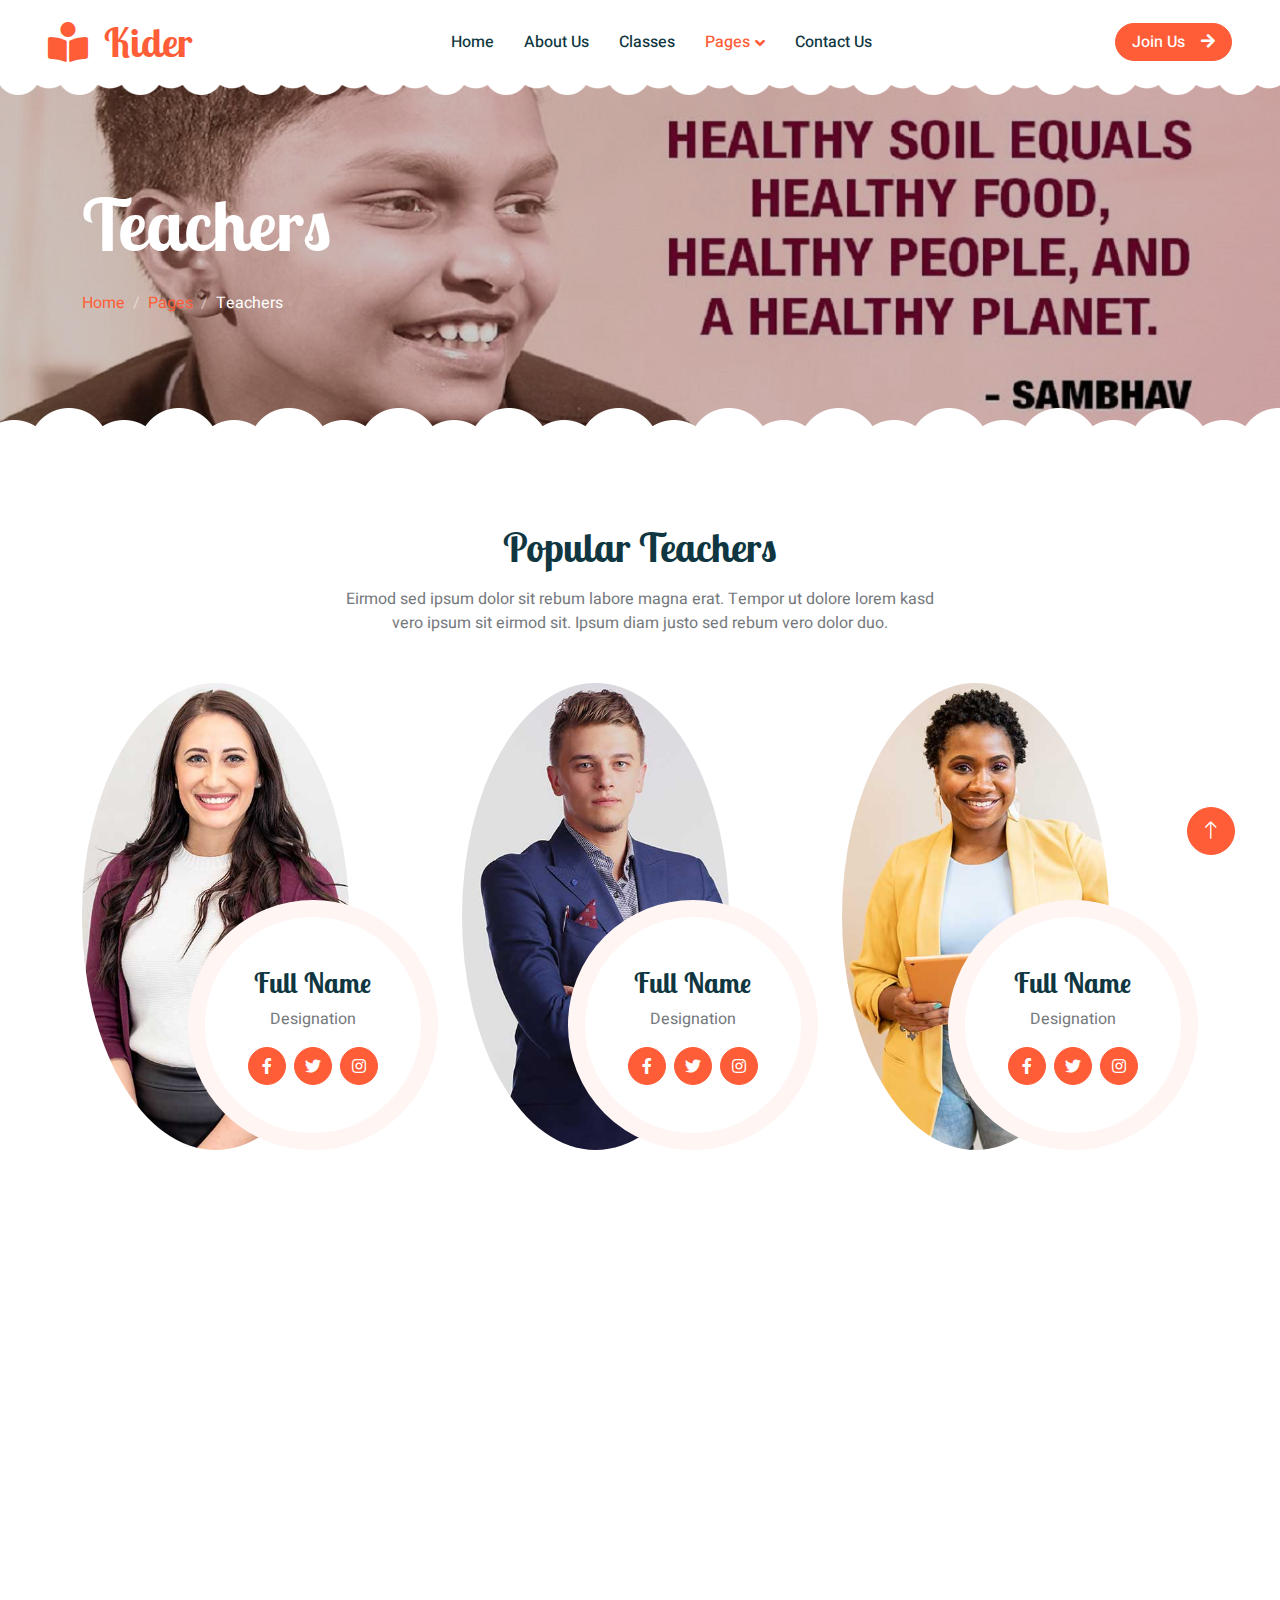
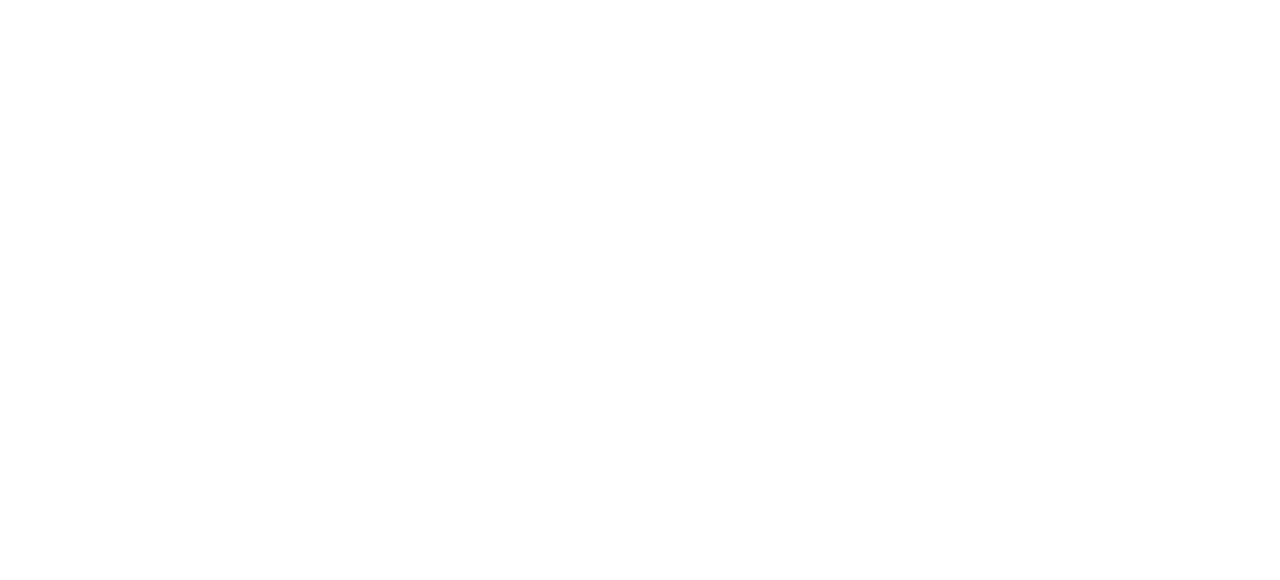
<file: team.html>
<!DOCTYPE html>
<html lang="en">

<head>
    <meta charset="utf-8">
    <title>Kider - Preschool Website Template</title>
    <meta content="width=device-width, initial-scale=1.0" name="viewport">
    <meta content="" name="keywords">
    <meta content="" name="description">

    <!-- Favicon -->
    <link href="img/favicon.ico" rel="icon">

    <!-- Google Web Fonts -->
    <link rel="preconnect" href="https://fonts.googleapis.com">
    <link rel="preconnect" href="https://fonts.gstatic.com" crossorigin>
    <link href="https://fonts.googleapis.com/css2?family=Heebo:wght@400;500;600&family=Inter:wght@600&family=Lobster+Two:wght@700&display=swap" rel="stylesheet">
    
    <!-- Icon Font Stylesheet -->
    <link href="https://cdnjs.cloudflare.com/ajax/libs/font-awesome/5.10.0/css/all.min.css" rel="stylesheet">
    <link href="https://cdn.jsdelivr.net/npm/bootstrap-icons@1.4.1/font/bootstrap-icons.css" rel="stylesheet">

    <!-- Libraries Stylesheet -->
    <link href="lib/animate/animate.min.css" rel="stylesheet">
    <link href="lib/owlcarousel/assets/owl.carousel.min.css" rel="stylesheet">

    <!-- Customized Bootstrap Stylesheet -->
    <link href="css/bootstrap.min.css" rel="stylesheet">

    <!-- Template Stylesheet -->
    <link href="css/style.css" rel="stylesheet">
</head>

<body>
    <div class="container-xxl bg-white p-0">
        <!-- Spinner Start -->
        <div id="spinner" class="show bg-white position-fixed translate-middle w-100 vh-100 top-50 start-50 d-flex align-items-center justify-content-center">
            <div class="spinner-border text-primary" style="width: 3rem; height: 3rem;" role="status">
                <span class="sr-only">Loading...</span>
            </div>
        </div>
        <!-- Spinner End -->


        <!-- Navbar Start -->
        <nav class="navbar navbar-expand-lg bg-white navbar-light sticky-top px-4 px-lg-5 py-lg-0">
            <a href="index.html" class="navbar-brand">
                <h1 class="m-0 text-primary"><i class="fa fa-book-reader me-3"></i>Kider</h1>
            </a>
            <button type="button" class="navbar-toggler" data-bs-toggle="collapse" data-bs-target="#navbarCollapse">
                <span class="navbar-toggler-icon"></span>
            </button>
            <div class="collapse navbar-collapse" id="navbarCollapse">
                <div class="navbar-nav mx-auto">
                    <a href="index.html" class="nav-item nav-link">Home</a>
                    <a href="about.html" class="nav-item nav-link">About Us</a>
                    <a href="classes.html" class="nav-item nav-link">Classes</a>
                    <div class="nav-item dropdown">
                        <a href="#" class="nav-link dropdown-toggle active" data-bs-toggle="dropdown">Pages</a>
                        <div class="dropdown-menu rounded-0 rounded-bottom border-0 shadow-sm m-0">
                            <a href="facility.html" class="dropdown-item">School Facilities</a>
                            <a href="team.html" class="dropdown-item active">Popular Teachers</a>
                            <a href="call-to-action.html" class="dropdown-item">Become A Teachers</a>
                            <a href="appointment.html" class="dropdown-item">Make Appointment</a>
                            <a href="testimonial.html" class="dropdown-item">Testimonial</a>
                            <a href="404.html" class="dropdown-item">404 Error</a>
                        </div>
                    </div>
                    <a href="contact.html" class="nav-item nav-link">Contact Us</a>
                </div>
                <a href="" class="btn btn-primary rounded-pill px-3 d-none d-lg-block">Join Us<i class="fa fa-arrow-right ms-3"></i></a>
            </div>
        </nav>
        <!-- Navbar End -->


        <!-- Page Header End -->
        <div class="container-xxl py-5 page-header position-relative mb-5">
            <div class="container py-5">
                <h1 class="display-2 text-white animated slideInDown mb-4">Teachers</h1>
                <nav aria-label="breadcrumb animated slideInDown">
                    <ol class="breadcrumb">
                        <li class="breadcrumb-item"><a href="#">Home</a></li>
                        <li class="breadcrumb-item"><a href="#">Pages</a></li>
                        <li class="breadcrumb-item text-white active" aria-current="page">Teachers</li>
                    </ol>
                </nav>
            </div>
        </div>
        <!-- Page Header End -->


        <!-- Team Start -->
        <div class="container-xxl py-5">
            <div class="container">
                <div class="text-center mx-auto mb-5 wow fadeInUp" data-wow-delay="0.1s" style="max-width: 600px;">
                    <h1 class="mb-3">Popular Teachers</h1>
                    <p>Eirmod sed ipsum dolor sit rebum labore magna erat. Tempor ut dolore lorem kasd vero ipsum sit
                        eirmod sit. Ipsum diam justo sed rebum vero dolor duo.</p>
                </div>
                <div class="row g-4">
                    <div class="col-lg-4 col-md-6 wow fadeInUp" data-wow-delay="0.1s">
                        <div class="team-item position-relative">
                            <img class="img-fluid rounded-circle w-75" src="img/team-1.jpg" alt="">
                            <div class="team-text">
                                <h3>Full Name</h3>
                                <p>Designation</p>
                                <div class="d-flex align-items-center">
                                    <a class="btn btn-square btn-primary mx-1" href=""><i class="fab fa-facebook-f"></i></a>
                                    <a class="btn btn-square btn-primary  mx-1" href=""><i class="fab fa-twitter"></i></a>
                                    <a class="btn btn-square btn-primary  mx-1" href=""><i class="fab fa-instagram"></i></a>
                                </div>
                            </div>
                        </div>
                    </div>
                    <div class="col-lg-4 col-md-6 wow fadeInUp" data-wow-delay="0.3s">
                        <div class="team-item position-relative">
                            <img class="img-fluid rounded-circle w-75" src="img/team-2.jpg" alt="">
                            <div class="team-text">
                                <h3>Full Name</h3>
                                <p>Designation</p>
                                <div class="d-flex align-items-center">
                                    <a class="btn btn-square btn-primary mx-1" href=""><i class="fab fa-facebook-f"></i></a>
                                    <a class="btn btn-square btn-primary  mx-1" href=""><i class="fab fa-twitter"></i></a>
                                    <a class="btn btn-square btn-primary  mx-1" href=""><i class="fab fa-instagram"></i></a>
                                </div>
                            </div>
                        </div>
                    </div>
                    <div class="col-lg-4 col-md-6 wow fadeInUp" data-wow-delay="0.5s">
                        <div class="team-item position-relative">
                            <img class="img-fluid rounded-circle w-75" src="img/team-3.jpg" alt="">
                            <div class="team-text">
                                <h3>Full Name</h3>
                                <p>Designation</p>
                                <div class="d-flex align-items-center">
                                    <a class="btn btn-square btn-primary mx-1" href=""><i class="fab fa-facebook-f"></i></a>
                                    <a class="btn btn-square btn-primary  mx-1" href=""><i class="fab fa-twitter"></i></a>
                                    <a class="btn btn-square btn-primary  mx-1" href=""><i class="fab fa-instagram"></i></a>
                                </div>
                            </div>
                        </div>
                    </div>
                    <div class="col-lg-4 col-md-6 wow fadeInUp" data-wow-delay="0.1s">
                        <div class="team-item position-relative">
                            <img class="img-fluid rounded-circle w-75" src="img/team-1.jpg" alt="">
                            <div class="team-text">
                                <h3>Full Name</h3>
                                <p>Designation</p>
                                <div class="d-flex align-items-center">
                                    <a class="btn btn-square btn-primary mx-1" href=""><i class="fab fa-facebook-f"></i></a>
                                    <a class="btn btn-square btn-primary  mx-1" href=""><i class="fab fa-twitter"></i></a>
                                    <a class="btn btn-square btn-primary  mx-1" href=""><i class="fab fa-instagram"></i></a>
                                </div>
                            </div>
                        </div>
                    </div>
                    <div class="col-lg-4 col-md-6 wow fadeInUp" data-wow-delay="0.3s">
                        <div class="team-item position-relative">
                            <img class="img-fluid rounded-circle w-75" src="img/team-2.jpg" alt="">
                            <div class="team-text">
                                <h3>Full Name</h3>
                                <p>Designation</p>
                                <div class="d-flex align-items-center">
                                    <a class="btn btn-square btn-primary mx-1" href=""><i class="fab fa-facebook-f"></i></a>
                                    <a class="btn btn-square btn-primary  mx-1" href=""><i class="fab fa-twitter"></i></a>
                                    <a class="btn btn-square btn-primary  mx-1" href=""><i class="fab fa-instagram"></i></a>
                                </div>
                            </div>
                        </div>
                    </div>
                    <div class="col-lg-4 col-md-6 wow fadeInUp" data-wow-delay="0.5s">
                        <div class="team-item position-relative">
                            <img class="img-fluid rounded-circle w-75" src="img/team-3.jpg" alt="">
                            <div class="team-text">
                                <h3>Full Name</h3>
                                <p>Designation</p>
                                <div class="d-flex align-items-center">
                                    <a class="btn btn-square btn-primary mx-1" href=""><i class="fab fa-facebook-f"></i></a>
                                    <a class="btn btn-square btn-primary  mx-1" href=""><i class="fab fa-twitter"></i></a>
                                    <a class="btn btn-square btn-primary  mx-1" href=""><i class="fab fa-instagram"></i></a>
                                </div>
                            </div>
                        </div>
                    </div>
                </div>
            </div>
        </div>
        <!-- Team End -->


        <!-- Footer Start -->
        <div class="container-fluid bg-dark text-white-50 footer pt-5 mt-5 wow fadeIn" data-wow-delay="0.1s">
            <div class="container py-5">
                <div class="row g-5">
                    <div class="col-lg-3 col-md-6">
                        <h3 class="text-white mb-4">Get In Touch</h3>
                        <p class="mb-2"><i class="fa fa-map-marker-alt me-3"></i>123 Street, New York, USA</p>
                        <p class="mb-2"><i class="fa fa-phone-alt me-3"></i>+012 345 67890</p>
                        <p class="mb-2"><i class="fa fa-envelope me-3"></i>info@example.com</p>
                        <div class="d-flex pt-2">
                            <a class="btn btn-outline-light btn-social" href=""><i class="fab fa-twitter"></i></a>
                            <a class="btn btn-outline-light btn-social" href=""><i class="fab fa-facebook-f"></i></a>
                            <a class="btn btn-outline-light btn-social" href=""><i class="fab fa-youtube"></i></a>
                            <a class="btn btn-outline-light btn-social" href=""><i class="fab fa-linkedin-in"></i></a>
                        </div>
                    </div>
                    <div class="col-lg-3 col-md-6">
                        <h3 class="text-white mb-4">Quick Links</h3>
                        <a class="btn btn-link text-white-50" href="">About Us</a>
                        <a class="btn btn-link text-white-50" href="">Contact Us</a>
                        <a class="btn btn-link text-white-50" href="">Our Services</a>
                        <a class="btn btn-link text-white-50" href="">Privacy Policy</a>
                        <a class="btn btn-link text-white-50" href="">Terms & Condition</a>
                    </div>
                    <div class="col-lg-3 col-md-6">
                        <h3 class="text-white mb-4">Photo Gallery</h3>
                        <div class="row g-2 pt-2">
                            <div class="col-4">
                                <img class="img-fluid rounded bg-light p-1" src="img/classes-1.jpg" alt="">
                            </div>
                            <div class="col-4">
                                <img class="img-fluid rounded bg-light p-1" src="img/classes-2.jpg" alt="">
                            </div>
                            <div class="col-4">
                                <img class="img-fluid rounded bg-light p-1" src="img/classes-3.jpg" alt="">
                            </div>
                            <div class="col-4">
                                <img class="img-fluid rounded bg-light p-1" src="img/classes-4.jpg" alt="">
                            </div>
                            <div class="col-4">
                                <img class="img-fluid rounded bg-light p-1" src="img/classes-5.jpg" alt="">
                            </div>
                            <div class="col-4">
                                <img class="img-fluid rounded bg-light p-1" src="img/classes-6.jpg" alt="">
                            </div>
                        </div>
                    </div>
                    <div class="col-lg-3 col-md-6">
                        <h3 class="text-white mb-4">Newsletter</h3>
                        <p>Dolor amet sit justo amet elitr clita ipsum elitr est.</p>
                        <div class="position-relative mx-auto" style="max-width: 400px;">
                            <input class="form-control bg-transparent w-100 py-3 ps-4 pe-5" type="text" placeholder="Your email">
                            <button type="button" class="btn btn-primary py-2 position-absolute top-0 end-0 mt-2 me-2">SignUp</button>
                        </div>
                    </div>
                </div>
            </div>
            <div class="container">
                <div class="copyright">
                    <div class="row">
                        <div class="col-md-6 text-center text-md-start mb-3 mb-md-0">
                            &copy; <a class="border-bottom" href="#">Your Site Name</a>, All Right Reserved. 
							
							<!--/*** This template is free as long as you keep the footer author’s credit link/attribution link/backlink. If you'd like to use the template without the footer author’s credit link/attribution link/backlink, you can purchase the Credit Removal License from "https://htmlcodex.com/credit-removal". Thank you for your support. ***/-->
							Designed By <a class="border-bottom" href="https://htmlcodex.com">HTML Codex</a>
                        </div>
                        <div class="col-md-6 text-center text-md-end">
                            <div class="footer-menu">
                                <a href="">Home</a>
                                <a href="">Cookies</a>
                                <a href="">Help</a>
                                <a href="">FQAs</a>
                            </div>
                        </div>
                    </div>
                </div>
            </div>
        </div>
        <!-- Footer End -->


        <!-- Back to Top -->
        <a href="#" class="btn btn-lg btn-primary btn-lg-square back-to-top"><i class="bi bi-arrow-up"></i></a>
    </div>

    <!-- JavaScript Libraries -->
    <script src="https://code.jquery.com/jquery-3.4.1.min.js"></script>
    <script src="https://cdn.jsdelivr.net/npm/bootstrap@5.0.0/dist/js/bootstrap.bundle.min.js"></script>
    <script src="lib/wow/wow.min.js"></script>
    <script src="lib/easing/easing.min.js"></script>
    <script src="lib/waypoints/waypoints.min.js"></script>
    <script src="lib/owlcarousel/owl.carousel.min.js"></script>

    <!-- Template Javascript -->
    <script src="js/main.js"></script>
</body>

</html>
</file>
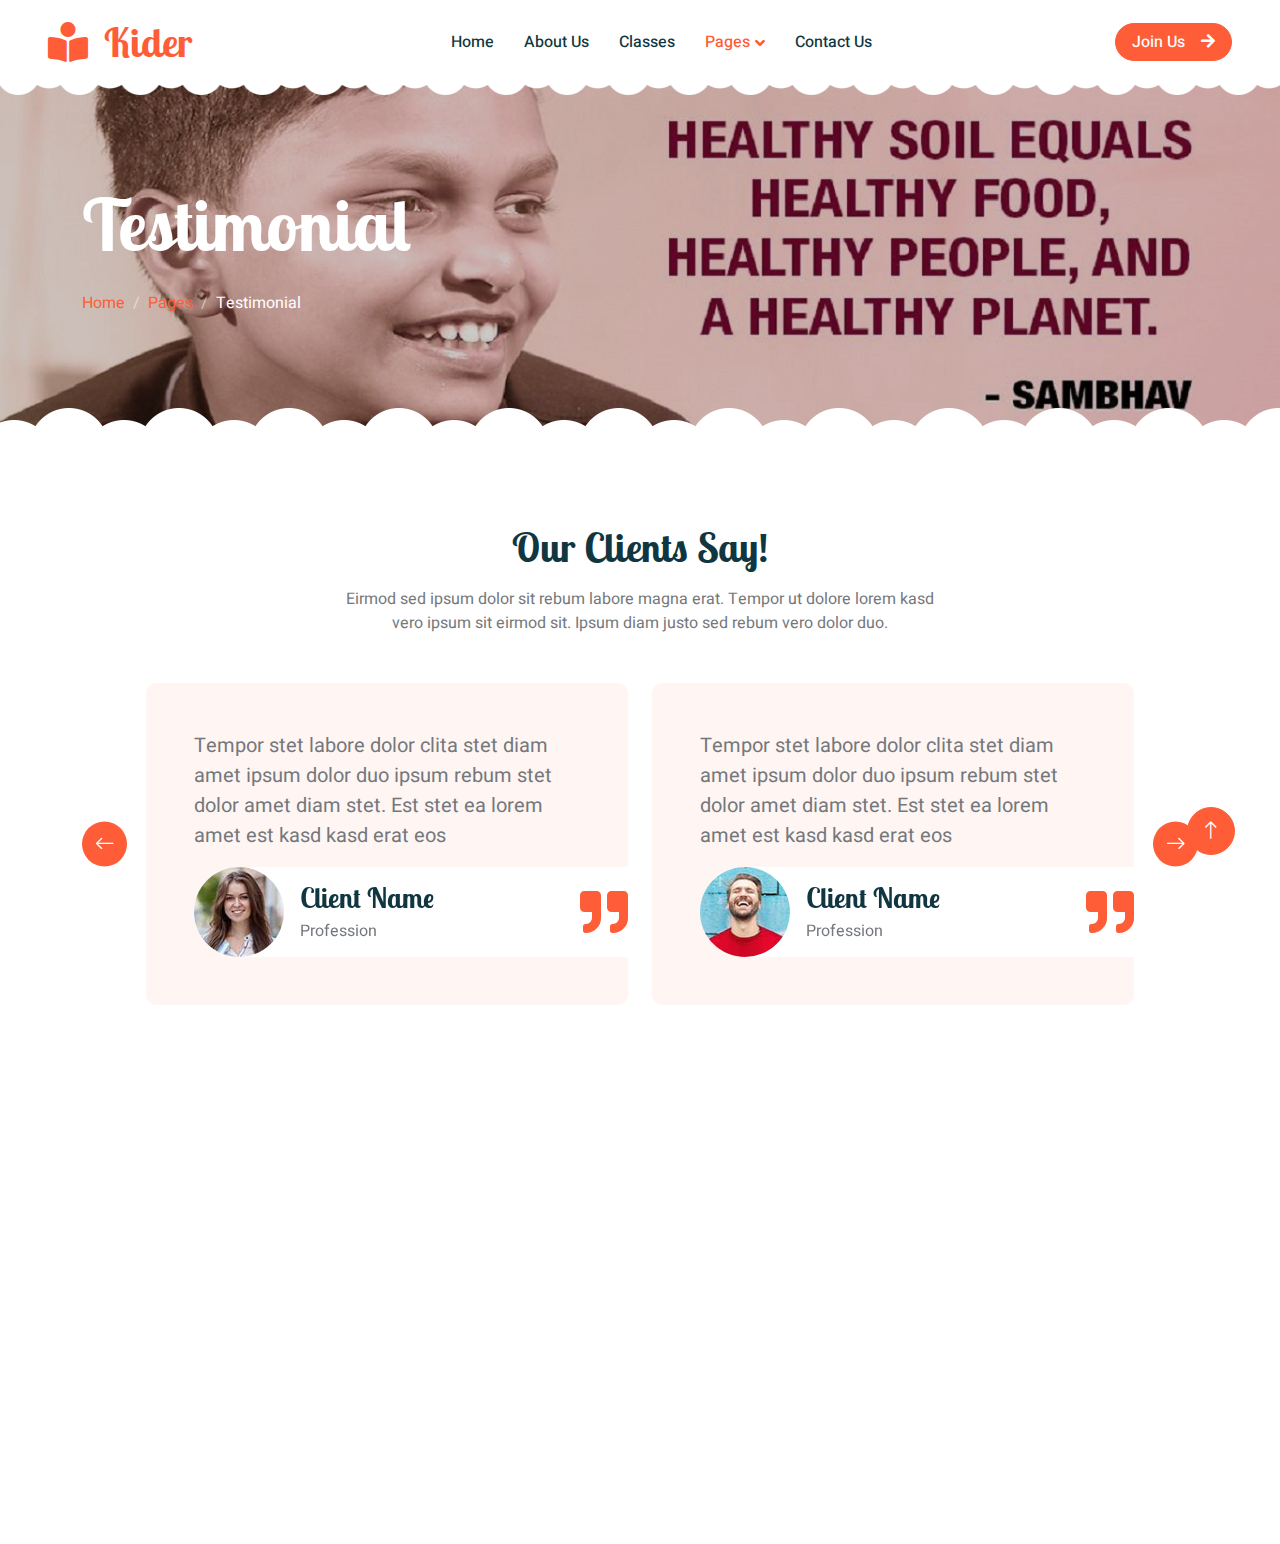
<file: testimonial.html>
<!DOCTYPE html>
<html lang="en">

<head>
    <meta charset="utf-8">
    <title>Kider - Preschool Website Template</title>
    <meta content="width=device-width, initial-scale=1.0" name="viewport">
    <meta content="" name="keywords">
    <meta content="" name="description">

    <!-- Favicon -->
    <link href="img/favicon.ico" rel="icon">

    <!-- Google Web Fonts -->
    <link rel="preconnect" href="https://fonts.googleapis.com">
    <link rel="preconnect" href="https://fonts.gstatic.com" crossorigin>
    <link href="https://fonts.googleapis.com/css2?family=Heebo:wght@400;500;600&family=Inter:wght@600&family=Lobster+Two:wght@700&display=swap" rel="stylesheet">
    
    <!-- Icon Font Stylesheet -->
    <link href="https://cdnjs.cloudflare.com/ajax/libs/font-awesome/5.10.0/css/all.min.css" rel="stylesheet">
    <link href="https://cdn.jsdelivr.net/npm/bootstrap-icons@1.4.1/font/bootstrap-icons.css" rel="stylesheet">

    <!-- Libraries Stylesheet -->
    <link href="lib/animate/animate.min.css" rel="stylesheet">
    <link href="lib/owlcarousel/assets/owl.carousel.min.css" rel="stylesheet">

    <!-- Customized Bootstrap Stylesheet -->
    <link href="css/bootstrap.min.css" rel="stylesheet">

    <!-- Template Stylesheet -->
    <link href="css/style.css" rel="stylesheet">
</head>

<body>
    <div class="container-xxl bg-white p-0">
        <!-- Spinner Start -->
        <div id="spinner" class="show bg-white position-fixed translate-middle w-100 vh-100 top-50 start-50 d-flex align-items-center justify-content-center">
            <div class="spinner-border text-primary" style="width: 3rem; height: 3rem;" role="status">
                <span class="sr-only">Loading...</span>
            </div>
        </div>
        <!-- Spinner End -->


        <!-- Navbar Start -->
        <nav class="navbar navbar-expand-lg bg-white navbar-light sticky-top px-4 px-lg-5 py-lg-0">
            <a href="index.html" class="navbar-brand">
                <h1 class="m-0 text-primary"><i class="fa fa-book-reader me-3"></i>Kider</h1>
            </a>
            <button type="button" class="navbar-toggler" data-bs-toggle="collapse" data-bs-target="#navbarCollapse">
                <span class="navbar-toggler-icon"></span>
            </button>
            <div class="collapse navbar-collapse" id="navbarCollapse">
                <div class="navbar-nav mx-auto">
                    <a href="index.html" class="nav-item nav-link">Home</a>
                    <a href="about.html" class="nav-item nav-link">About Us</a>
                    <a href="classes.html" class="nav-item nav-link">Classes</a>
                    <div class="nav-item dropdown">
                        <a href="#" class="nav-link dropdown-toggle active" data-bs-toggle="dropdown">Pages</a>
                        <div class="dropdown-menu rounded-0 rounded-bottom border-0 shadow-sm m-0">
                            <a href="facility.html" class="dropdown-item">School Facilities</a>
                            <a href="team.html" class="dropdown-item">Popular Teachers</a>
                            <a href="call-to-action.html" class="dropdown-item">Become A Teachers</a>
                            <a href="appointment.html" class="dropdown-item">Make Appointment</a>
                            <a href="testimonial.html" class="dropdown-item active">Testimonial</a>
                            <a href="404.html" class="dropdown-item">404 Error</a>
                        </div>
                    </div>
                    <a href="contact.html" class="nav-item nav-link">Contact Us</a>
                </div>
                <a href="" class="btn btn-primary rounded-pill px-3 d-none d-lg-block">Join Us<i class="fa fa-arrow-right ms-3"></i></a>
            </div>
        </nav>
        <!-- Navbar End -->


        <!-- Page Header End -->
        <div class="container-xxl py-5 page-header position-relative mb-5">
            <div class="container py-5">
                <h1 class="display-2 text-white animated slideInDown mb-4">Testimonial</h1>
                <nav aria-label="breadcrumb animated slideInDown">
                    <ol class="breadcrumb">
                        <li class="breadcrumb-item"><a href="#">Home</a></li>
                        <li class="breadcrumb-item"><a href="#">Pages</a></li>
                        <li class="breadcrumb-item text-white active" aria-current="page">Testimonial</li>
                    </ol>
                </nav>
            </div>
        </div>
        <!-- Page Header End -->


        <!-- Testimonial Start -->
        <div class="container-xxl py-5">
            <div class="container">
                <div class="text-center mx-auto mb-5 wow fadeInUp" data-wow-delay="0.1s" style="max-width: 600px;">
                    <h1 class="mb-3">Our Clients Say!</h1>
                    <p>Eirmod sed ipsum dolor sit rebum labore magna erat. Tempor ut dolore lorem kasd vero ipsum sit eirmod sit. Ipsum diam justo sed rebum vero dolor duo.</p>
                </div>
                <div class="owl-carousel testimonial-carousel wow fadeInUp" data-wow-delay="0.1s">
                    <div class="testimonial-item bg-light rounded p-5">
                        <p class="fs-5">Tempor stet labore dolor clita stet diam amet ipsum dolor duo ipsum rebum stet dolor amet diam stet. Est stet ea lorem amet est kasd kasd erat eos</p>
                        <div class="d-flex align-items-center bg-white me-n5" style="border-radius: 50px 0 0 50px;">
                            <img class="img-fluid flex-shrink-0 rounded-circle" src="img/testimonial-1.jpg" style="width: 90px; height: 90px;">
                            <div class="ps-3">
                                <h3 class="mb-1">Client Name</h3>
                                <span>Profession</span>
                            </div>
                            <i class="fa fa-quote-right fa-3x text-primary ms-auto d-none d-sm-flex"></i>
                        </div>
                    </div>
                    <div class="testimonial-item bg-light rounded p-5">
                        <p class="fs-5">Tempor stet labore dolor clita stet diam amet ipsum dolor duo ipsum rebum stet dolor amet diam stet. Est stet ea lorem amet est kasd kasd erat eos</p>
                        <div class="d-flex align-items-center bg-white me-n5" style="border-radius: 50px 0 0 50px;">
                            <img class="img-fluid flex-shrink-0 rounded-circle" src="img/testimonial-2.jpg" style="width: 90px; height: 90px;">
                            <div class="ps-3">
                                <h3 class="mb-1">Client Name</h3>
                                <span>Profession</span>
                            </div>
                            <i class="fa fa-quote-right fa-3x text-primary ms-auto d-none d-sm-flex"></i>
                        </div>
                    </div>
                    <div class="testimonial-item bg-light rounded p-5">
                        <p class="fs-5">Tempor stet labore dolor clita stet diam amet ipsum dolor duo ipsum rebum stet dolor amet diam stet. Est stet ea lorem amet est kasd kasd erat eos</p>
                        <div class="d-flex align-items-center bg-white me-n5" style="border-radius: 50px 0 0 50px;">
                            <img class="img-fluid flex-shrink-0 rounded-circle" src="img/testimonial-3.jpg" style="width: 90px; height: 90px;">
                            <div class="ps-3">
                                <h3 class="mb-1">Client Name</h3>
                                <span>Profession</span>
                            </div>
                            <i class="fa fa-quote-right fa-3x text-primary ms-auto d-none d-sm-flex"></i>
                        </div>
                    </div>
                </div>
            </div>
        </div>
        <!-- Testimonial End -->


        <!-- Footer Start -->
        <div class="container-fluid bg-dark text-white-50 footer pt-5 mt-5 wow fadeIn" data-wow-delay="0.1s">
            <div class="container py-5">
                <div class="row g-5">
                    <div class="col-lg-3 col-md-6">
                        <h3 class="text-white mb-4">Get In Touch</h3>
                        <p class="mb-2"><i class="fa fa-map-marker-alt me-3"></i>123 Street, New York, USA</p>
                        <p class="mb-2"><i class="fa fa-phone-alt me-3"></i>+012 345 67890</p>
                        <p class="mb-2"><i class="fa fa-envelope me-3"></i>info@example.com</p>
                        <div class="d-flex pt-2">
                            <a class="btn btn-outline-light btn-social" href=""><i class="fab fa-twitter"></i></a>
                            <a class="btn btn-outline-light btn-social" href=""><i class="fab fa-facebook-f"></i></a>
                            <a class="btn btn-outline-light btn-social" href=""><i class="fab fa-youtube"></i></a>
                            <a class="btn btn-outline-light btn-social" href=""><i class="fab fa-linkedin-in"></i></a>
                        </div>
                    </div>
                    <div class="col-lg-3 col-md-6">
                        <h3 class="text-white mb-4">Quick Links</h3>
                        <a class="btn btn-link text-white-50" href="">About Us</a>
                        <a class="btn btn-link text-white-50" href="">Contact Us</a>
                        <a class="btn btn-link text-white-50" href="">Our Services</a>
                        <a class="btn btn-link text-white-50" href="">Privacy Policy</a>
                        <a class="btn btn-link text-white-50" href="">Terms & Condition</a>
                    </div>
                    <div class="col-lg-3 col-md-6">
                        <h3 class="text-white mb-4">Photo Gallery</h3>
                        <div class="row g-2 pt-2">
                            <div class="col-4">
                                <img class="img-fluid rounded bg-light p-1" src="img/classes-1.jpg" alt="">
                            </div>
                            <div class="col-4">
                                <img class="img-fluid rounded bg-light p-1" src="img/classes-2.jpg" alt="">
                            </div>
                            <div class="col-4">
                                <img class="img-fluid rounded bg-light p-1" src="img/classes-3.jpg" alt="">
                            </div>
                            <div class="col-4">
                                <img class="img-fluid rounded bg-light p-1" src="img/classes-4.jpg" alt="">
                            </div>
                            <div class="col-4">
                                <img class="img-fluid rounded bg-light p-1" src="img/classes-5.jpg" alt="">
                            </div>
                            <div class="col-4">
                                <img class="img-fluid rounded bg-light p-1" src="img/classes-6.jpg" alt="">
                            </div>
                        </div>
                    </div>
                    <div class="col-lg-3 col-md-6">
                        <h3 class="text-white mb-4">Newsletter</h3>
                        <p>Dolor amet sit justo amet elitr clita ipsum elitr est.</p>
                        <div class="position-relative mx-auto" style="max-width: 400px;">
                            <input class="form-control bg-transparent w-100 py-3 ps-4 pe-5" type="text" placeholder="Your email">
                            <button type="button" class="btn btn-primary py-2 position-absolute top-0 end-0 mt-2 me-2">SignUp</button>
                        </div>
                    </div>
                </div>
            </div>
            <div class="container">
                <div class="copyright">
                    <div class="row">
                        <div class="col-md-6 text-center text-md-start mb-3 mb-md-0">
                            &copy; <a class="border-bottom" href="#">Your Site Name</a>, All Right Reserved. 
							
							<!--/*** This template is free as long as you keep the footer author’s credit link/attribution link/backlink. If you'd like to use the template without the footer author’s credit link/attribution link/backlink, you can purchase the Credit Removal License from "https://htmlcodex.com/credit-removal". Thank you for your support. ***/-->
							Designed By <a class="border-bottom" href="https://htmlcodex.com">HTML Codex</a>
                        </div>
                        <div class="col-md-6 text-center text-md-end">
                            <div class="footer-menu">
                                <a href="">Home</a>
                                <a href="">Cookies</a>
                                <a href="">Help</a>
                                <a href="">FQAs</a>
                            </div>
                        </div>
                    </div>
                </div>
            </div>
        </div>
        <!-- Footer End -->


        <!-- Back to Top -->
        <a href="#" class="btn btn-lg btn-primary btn-lg-square back-to-top"><i class="bi bi-arrow-up"></i></a>
    </div>

    <!-- JavaScript Libraries -->
    <script src="https://code.jquery.com/jquery-3.4.1.min.js"></script>
    <script src="https://cdn.jsdelivr.net/npm/bootstrap@5.0.0/dist/js/bootstrap.bundle.min.js"></script>
    <script src="lib/wow/wow.min.js"></script>
    <script src="lib/easing/easing.min.js"></script>
    <script src="lib/waypoints/waypoints.min.js"></script>
    <script src="lib/owlcarousel/owl.carousel.min.js"></script>

    <!-- Template Javascript -->
    <script src="js/main.js"></script>
</body>

</html>
</file>
<file: css/style.css>
/********** Template CSS **********/
:root {
    --primary: #FE5D37;
    --light: #FFF5F3;
    --dark: #103741;
}

.back-to-top {
    position: fixed;
    display: none;
    right: 45px;
    bottom: 45px;
    z-index: 99;
}


/*** Spinner ***/
#spinner {
    opacity: 0;
    visibility: hidden;
    transition: opacity .5s ease-out, visibility 0s linear .5s;
    z-index: 99999;
}

#spinner.show {
    transition: opacity .5s ease-out, visibility 0s linear 0s;
    visibility: visible;
    opacity: 1;
}


/*** Button ***/
.btn {
    font-weight: 500;
    transition: .5s;
}

.btn.btn-primary {
    color: #FFFFFF;
}

.btn-square {
    width: 38px;
    height: 38px;
}

.btn-sm-square {
    width: 32px;
    height: 32px;
}

.btn-lg-square {
    width: 48px;
    height: 48px;
}

.btn-square,
.btn-sm-square,
.btn-lg-square {
    padding: 0;
    display: flex;
    align-items: center;
    justify-content: center;
    font-weight: normal;
    border-radius: 50px;
}


/*** Heading ***/
h1,
h2,
h3,
h4,
.h1,
.h2,
.h3,
.h4,
.display-1,
.display-2,
.display-3,
.display-4,
.display-5,
.display-6 {
    font-family: 'Lobster Two', cursive;
    font-weight: 700;
}

h5,
h6,
.h5,
.h6 {
    font-weight: 600;
}

.font-secondary {
    font-family: 'Lobster Two', cursive;
}


/*** Navbar ***/
.navbar .navbar-nav .nav-link {
    padding: 30px 15px;
    color: var(--dark);
    font-weight: 500;
    outline: none;
}

.navbar .navbar-nav .nav-link:hover,
.navbar .navbar-nav .nav-link.active {
    color: var(--primary);
}

.navbar.sticky-top {
    top: -100px;
    transition: .5s;
}

.navbar .dropdown-toggle::after {
    border: none;
    content: "\f107";
    font-family: "Font Awesome 5 Free";
    font-weight: 900;
    vertical-align: middle;
    margin-left: 5px;
    transition: .5s;
}

.navbar .dropdown-toggle[aria-expanded=true]::after {
    transform: rotate(-180deg);
}

@media (max-width: 991.98px) {
    .navbar .navbar-nav .nav-link  {
        margin-right: 0;
        padding: 10px 0;
    }

    .navbar .navbar-nav {
        margin-top: 15px;
        border-top: 1px solid #EEEEEE;
    }
}

@media (min-width: 992px) {
    .navbar .nav-item .dropdown-menu {
        display: block;
        top: calc(100% - 15px);
        margin-top: 0;
        opacity: 0;
        visibility: hidden;
        transition: .5s;
        
    }

    .navbar .nav-item:hover .dropdown-menu {
        top: 100%;
        visibility: visible;
        transition: .5s;
        opacity: 1;
    }
}


/*** Header ***/
.header-carousel::before,
.header-carousel::after,
.page-header::before,
.page-header::after {
    position: absolute;
    content: "";
    width: 100%;
    height: 10px;
    top: 0;
    left: 0;
    background: url(../img/bg-header-top.png) center center repeat-x;
    z-index: 1;
}

.header-carousel::after,
.page-header::after {
    height: 19px;
    top: auto;
    bottom: 0;
    background: url(../img/bg-header-bottom.png) center center repeat-x;
}

@media (max-width: 768px) {
    .header-carousel .owl-carousel-item {
        position: relative;
        min-height: 500px;
    }
    
    .header-carousel .owl-carousel-item img {
        position: absolute;
        width: 100%;
        height: 100%;
        object-fit: cover;
    }

    .header-carousel .owl-carousel-item p {
        font-size: 16px !important;
        font-weight: 400 !important;
    }

    .header-carousel .owl-carousel-item h1 {
        font-size: 30px;
        font-weight: 600;
    }
}

.header-carousel .owl-nav {
    position: absolute;
    top: 50%;
    right: 8%;
    transform: translateY(-50%);
    display: flex;
    flex-direction: column;
}

.header-carousel .owl-nav .owl-prev,
.header-carousel .owl-nav .owl-next {
    margin: 7px 0;
    width: 45px;
    height: 45px;
    display: flex;
    align-items: center;
    justify-content: center;
    color: #FFFFFF;
    background: transparent;
    border: 1px solid #FFFFFF;
    border-radius: 45px;
    font-size: 22px;
    transition: .5s;
}

.header-carousel .owl-nav .owl-prev:hover,
.header-carousel .owl-nav .owl-next:hover {
    background: var(--primary);
    border-color: var(--primary);
}

.page-header {
    background: linear-gradient(rgba(0, 0, 0, .2), rgba(0, 0, 0, .2)), url(../img/carousel-1.jpg) center center no-repeat;
    background-size: cover;
}

.breadcrumb-item + .breadcrumb-item::before {
    color: rgba(255, 255, 255, .5);
}


/*** Facility ***/
.facility-item .facility-icon {
    position: relative;
    margin: 0 auto;
    width: 100px;
    height: 100px;
    border-radius: 100px;
    display: flex;
    align-items: center;
    justify-content: center;
}

.facility-item .facility-icon::before {
    position: absolute;
    content: "";
    width: 100%;
    height: 100%;
    top: 0;
    left: 0;
    background: rgba(255, 255, 255, .9);
    transition: .5s;
    z-index: 1;
}

.facility-item .facility-icon span {
    position: absolute;
    content: "";
    width: 15px;
    height: 30px;
    top: 0;
    left: 0;
    border-radius: 50%;
}

.facility-item .facility-icon span:last-child {
    left: auto;
    right: 0;
}

.facility-item .facility-icon i {
    position: relative;
    z-index: 2;
}

.facility-item .facility-text {
    position: relative;
    min-height: 250px;
    padding: 30px;
    border-radius: 100%;
    display: flex;
    text-align: center;
    justify-content: center;
    flex-direction: column;
}

.facility-item .facility-text::before {
    position: absolute;
    content: "";
    width: 100%;
    height: 100%;
    top: 0;
    left: 0;
    background: rgba(255, 255, 255, .9);
    transition: .5s;
    z-index: 1;
}

.facility-item .facility-text * {
    position: relative;
    z-index: 2;
}

.facility-item:hover .facility-icon::before,
.facility-item:hover .facility-text::before {
    background: transparent;
}

.facility-item * {
    transition: .5s;
}

.facility-item:hover * {
    color: #FFFFFF !important;
}


/*** About ***/
.about-img img {
    transition: .5s;
}

.about-img img:hover {
    background: var(--primary) !important;
}


/*** Classes ***/
.classes-item {
    transition: .5s;
}

.classes-item:hover {
    margin-top: -10px;
}


/*** Team ***/
.team-item .team-text {
    position: absolute;
    width: 250px;
    height: 250px;
    bottom: 0;
    right: 0;
    display: flex;
    align-items: center;
    justify-content: center;
    flex-direction: column;
    background: #FFFFFF;
    border: 17px solid var(--light);
    border-radius: 250px;
    transition: .5s;
}

.team-item:hover .team-text {
    border-color: var(--primary);
}


/*** Testimonial ***/
.testimonial-carousel {
    padding-left: 1.5rem;
    padding-right: 1.5rem;
}

@media (min-width: 576px) {
    .testimonial-carousel {
        padding-left: 4rem;
        padding-right: 4rem;
    }
}

.testimonial-carousel .testimonial-item .border {
    border: 1px dashed rgba(0, 185, 142, .3) !important;
}

.testimonial-carousel .owl-nav {
    position: absolute;
    width: 100%;
    height: 45px;
    top: 50%;
    left: 0;
    transform: translateY(-50%);
    display: flex;
    justify-content: space-between;
    z-index: 1;
}

.testimonial-carousel .owl-nav .owl-prev,
.testimonial-carousel .owl-nav .owl-next {
    position: relative;
    width: 45px;
    height: 45px;
    display: flex;
    align-items: center;
    justify-content: center;
    color: #FFFFFF;
    background: var(--primary);
    border-radius: 45px;
    font-size: 20px;
    transition: .5s;
}

.testimonial-carousel .owl-nav .owl-prev:hover,
.testimonial-carousel .owl-nav .owl-next:hover {
    background: var(--dark);
}


/*** Footer ***/
.footer .btn.btn-social {
    margin-right: 5px;
    width: 45px;
    height: 45px;
    display: flex;
    align-items: center;
    justify-content: center;
    color: #FFFFFF;
    border: 1px solid rgba(255,255,255,0.5);
    border-radius: 45px;
    transition: .3s;
}

.footer .btn.btn-social:hover {
    border-color: var(--primary);
    background: var(--primary);
}

.footer .btn.btn-link {
    display: block;
    margin-bottom: 5px;
    padding: 0;
    text-align: left;
    font-size: 16px;
    font-weight: normal;
    text-transform: capitalize;
    transition: .3s;
}

.footer .btn.btn-link::before {
    position: relative;
    content: "\f105";
    font-family: "Font Awesome 5 Free";
    font-weight: 900;
    margin-right: 10px;
}

.footer .btn.btn-link:hover {
    color: var(--primary) !important;
    letter-spacing: 1px;
    box-shadow: none;
}

.footer .form-control {
    border-color: rgba(255,255,255,0.5);
}

.footer .copyright {
    padding: 25px 0;
    font-size: 15px;
    border-top: 1px solid rgba(256, 256, 256, .1);
}

.footer .copyright a {
    color: #FFFFFF;
}

.footer .footer-menu a {
    margin-right: 15px;
    padding-right: 15px;
    border-right: 1px solid rgba(255, 255, 255, .1);
}

.footer .copyright a:hover,
.footer .footer-menu a:hover {
    color: var(--primary) !important;
}

.footer .footer-menu a:last-child {
    margin-right: 0;
    padding-right: 0;
    border-right: none;
}

#particles-js {
    position: fixed;
    width: 100%;
    height: 100%;
    top: 0;
    left: 0;
    z-index: -1;
}
</file>
